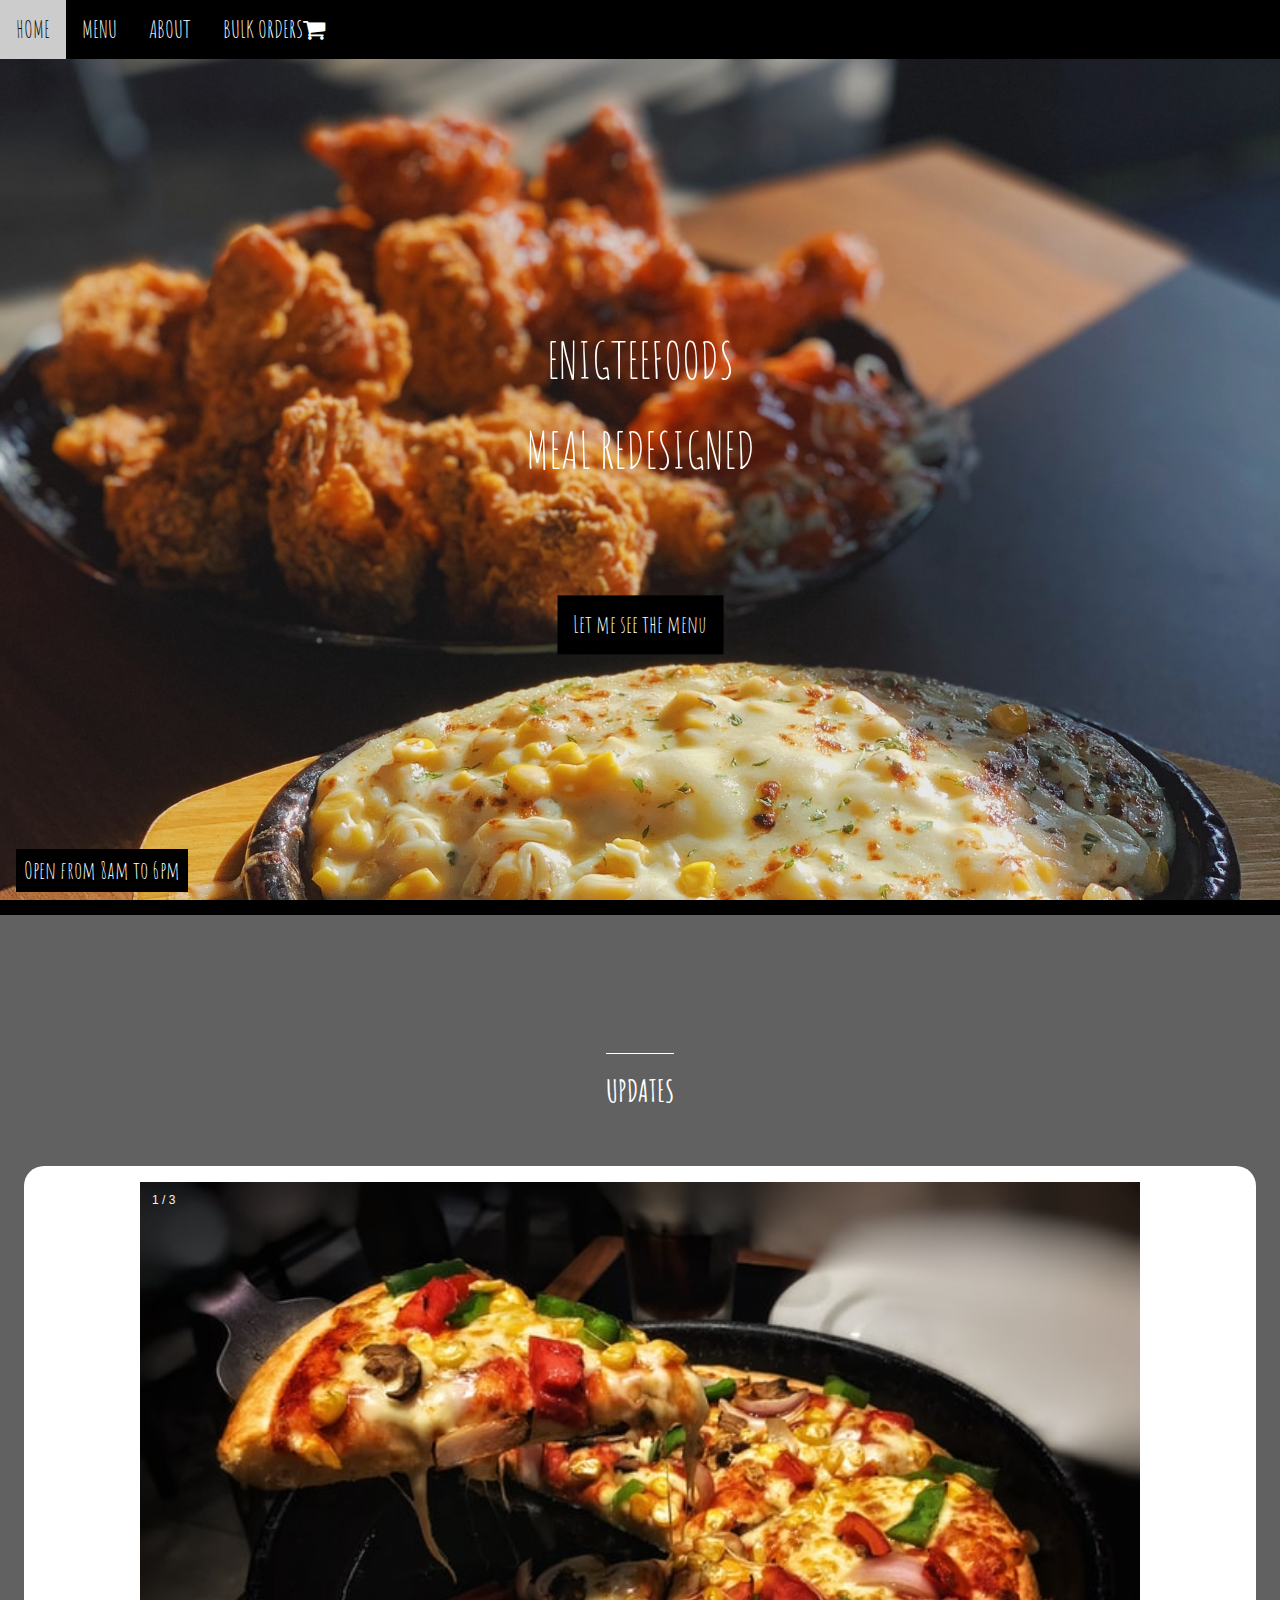
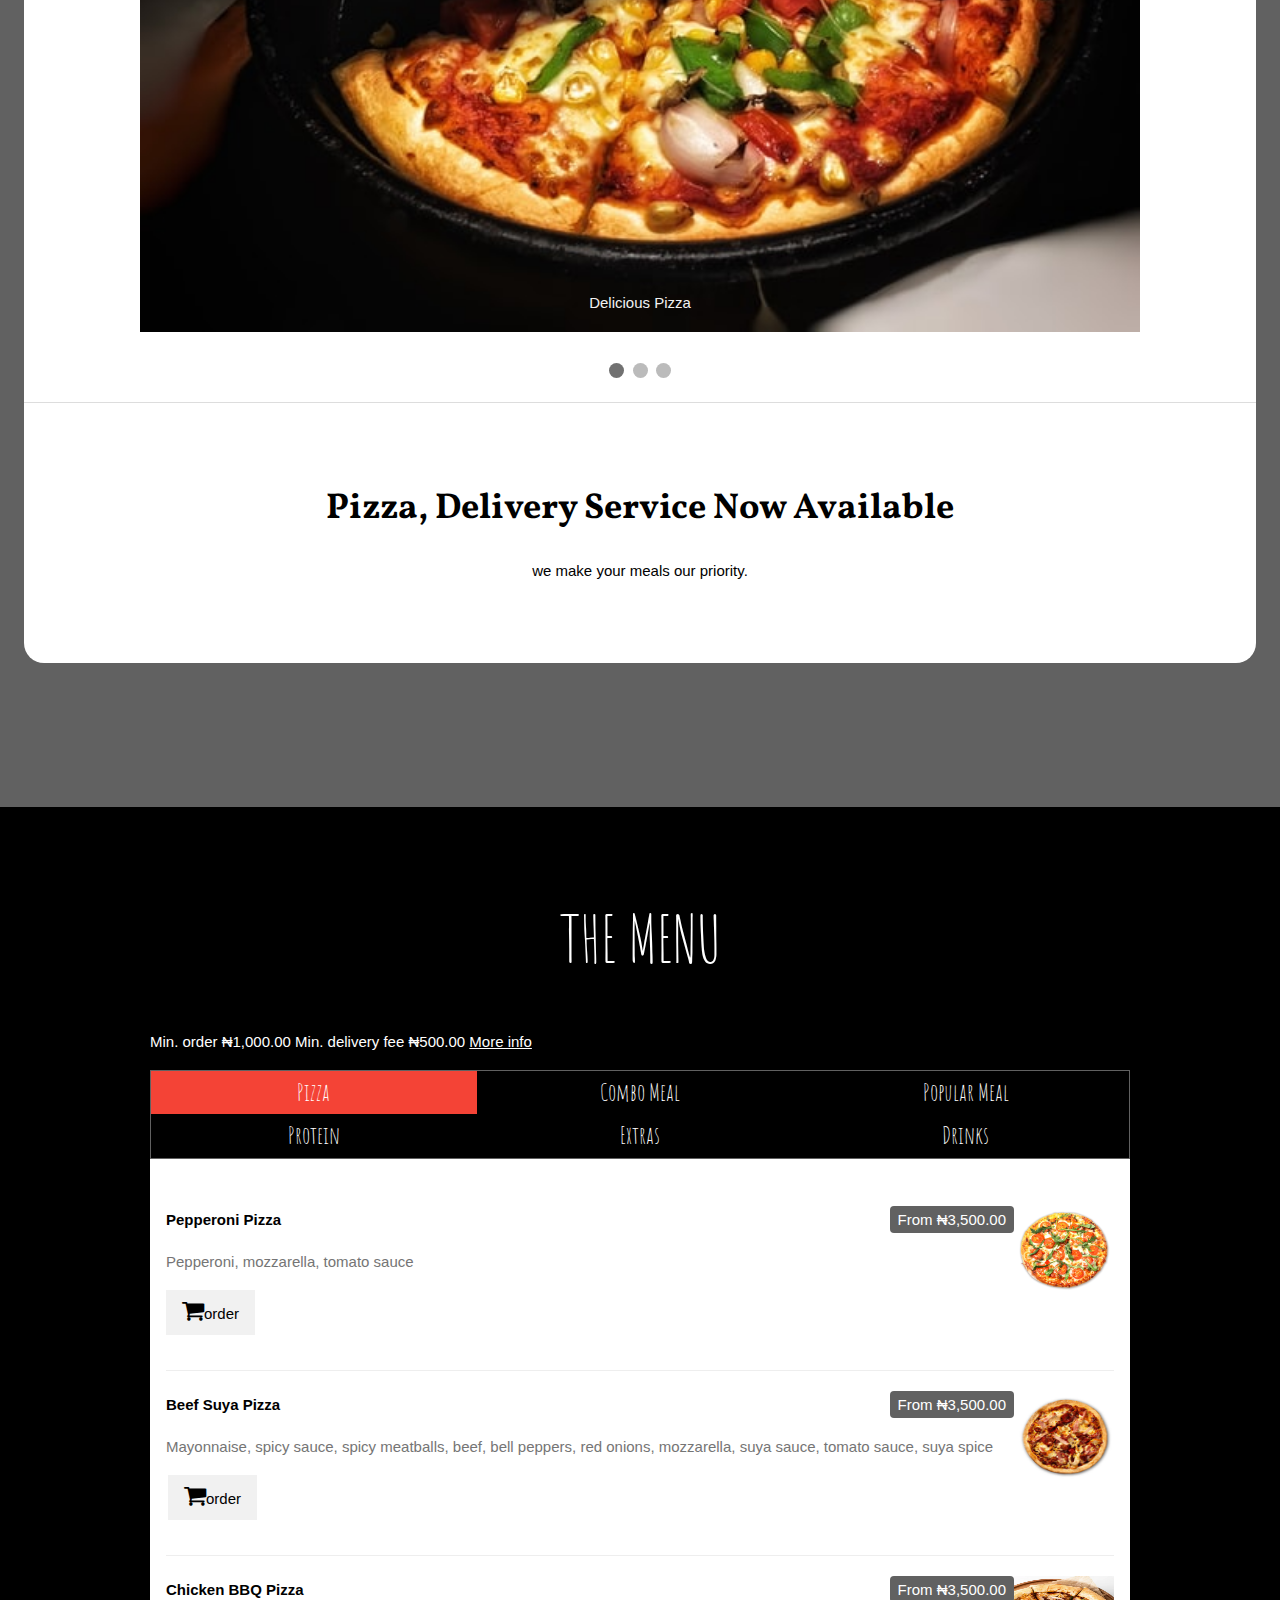
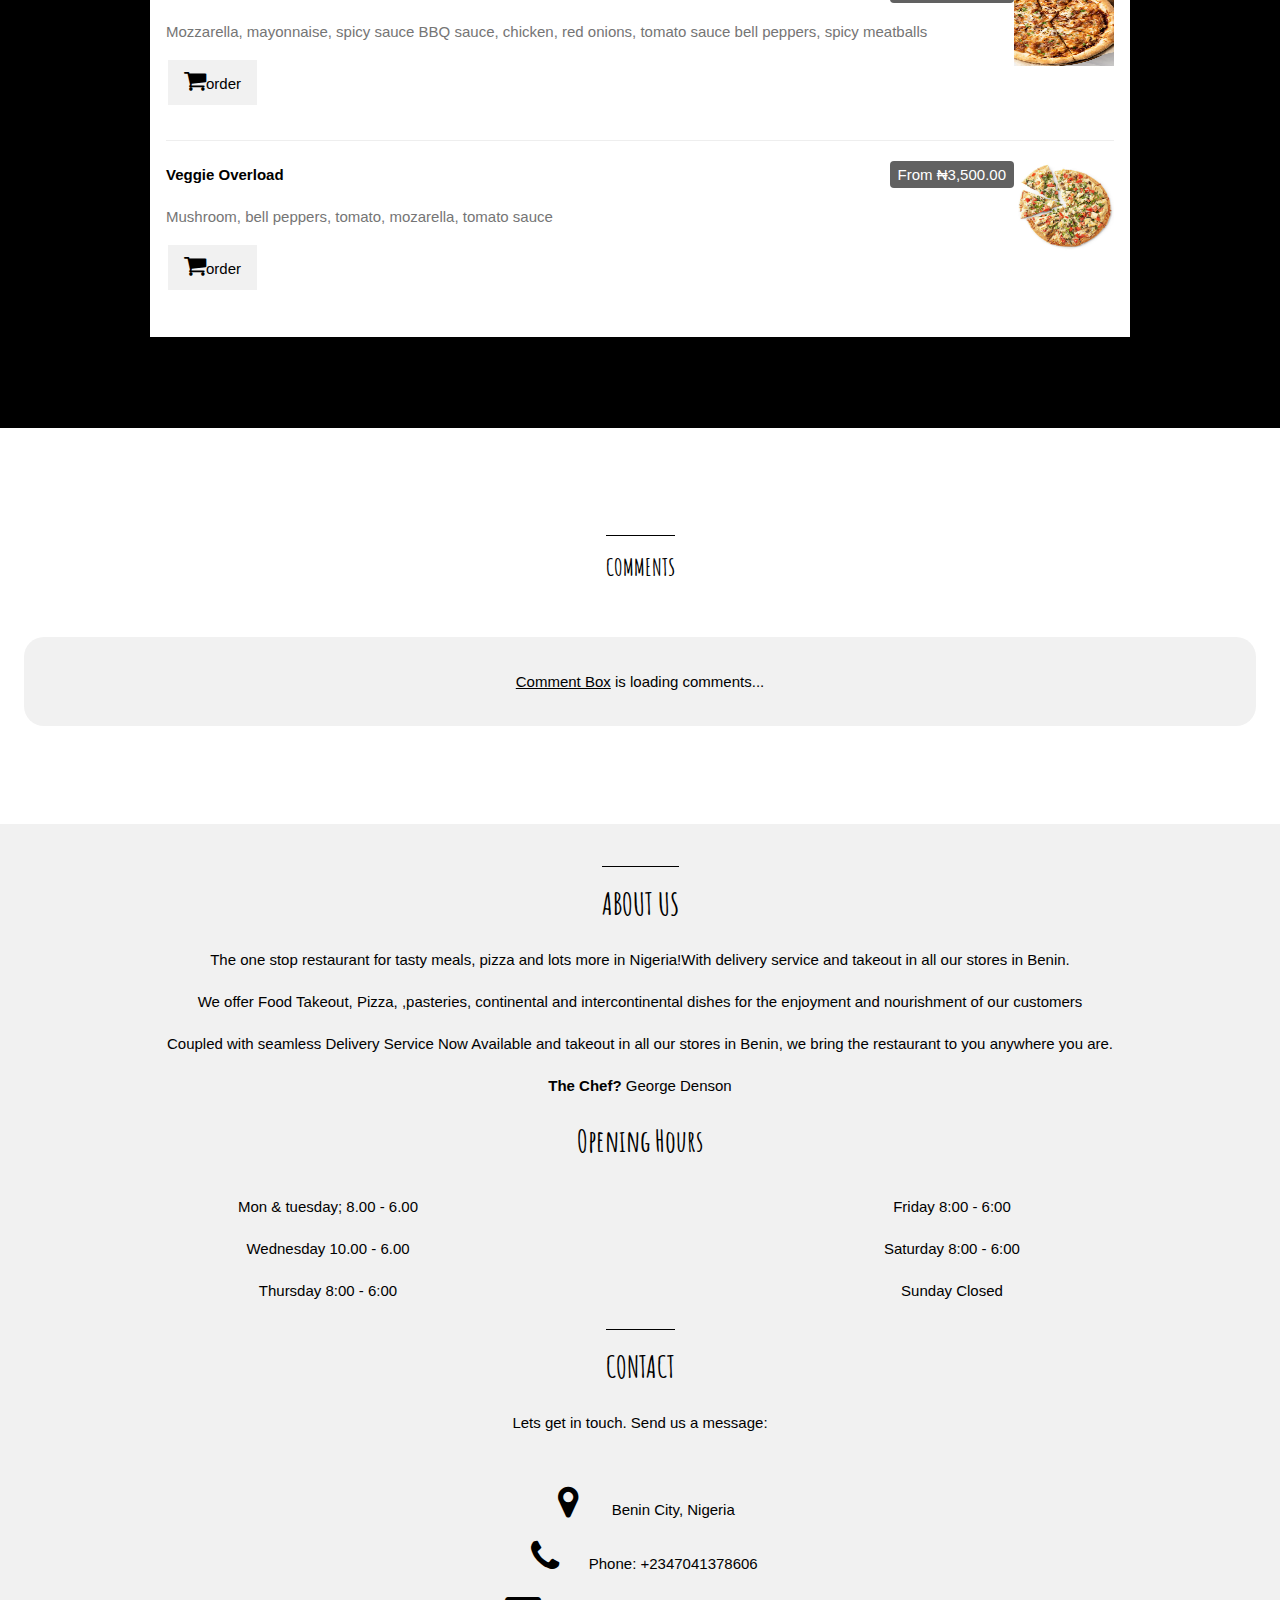
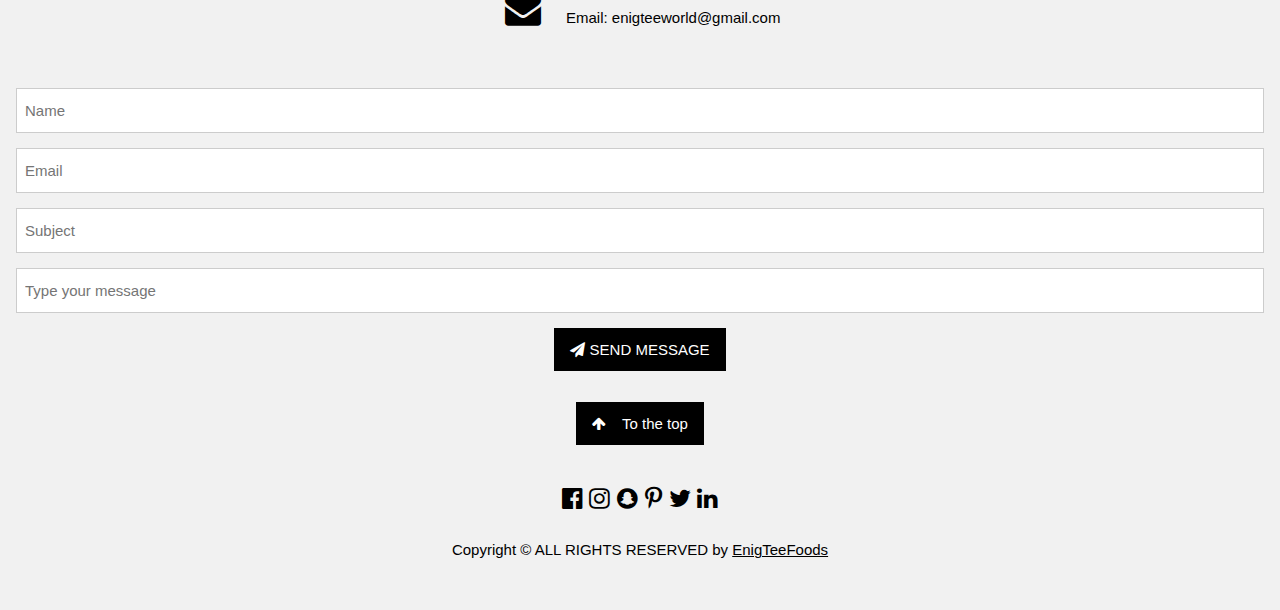
<file: index.html>
<!DOCTYPE html>
<html lang="en">
<title>Enigteefoods Nigeria | Restaurant Pizza & Delivery Service</title>
<meta charset="UTF-8">
<meta name="description" content="Enigteefoods is a restaurant that offers pizza, with a wide array of dishes and delivery service that brings your meals right to your doorsteps">
<meta name="viewport" content="width=device-width, 
initial-scale=1">
<link rel="stylesheet" href="https://www.w3schools.com/w3css/4/w3.css">
<script src="https://www.w3schools.com/lib/w3.js"></script>
<link rel="stylesheet" href="https://fonts.googleapis.com/css?family=Amatic+SC">
<link rel="stylesheet" href="https://cdnjs.cloudflare.com/ajax/libs/font-awesome/4.7.0/css/font-awesome.min.css">
<link rel="preconnect" href="https://fonts.googleapis.com">
<link href="https://fonts.googleapis.com/css2?family=Vollkorn:ital@1&display=swap" rel="stylesheet">
<link rel="shortcut icon" href="/favicon.ico" type="image/x-icon" />
<link rel="apple-touch-icon" href="/apple-touch-icon.png" />
<link rel="apple-touch-icon" sizes="72x72" href="/apple-touch-icon-72x72.png" />
<link rel="apple-touch-icon" sizes="114x114" href="/apple-touch-icon-114x114.png" />
<link rel="apple-touch-icon" sizes="144x144" href="/apple-touch-icon-144x144.png" />

<meta name="msapplication-TileColor" content="#da532c">
<meta name="theme-color" content="#ffffff">
<script id="hcb"> /*<!--*/ if(!window.hcb_user){hcb_user={};} (function(){var s=document.createElement("script"), l=hcb_user.PAGE || (""+window.location).replace(/'/g,"%27"), h="https://www.htmlcommentbox.com";s.setAttribute("type","text/javascript");s.setAttribute("src", h+"/jread?page="+encodeURIComponent(l).replace("+","%2B")+"&mod=%241%24wq1rdBcg%24Y2DX6VAWytmHlxY6pfLvI."+"&opts=16862&num=10&ts=1625160960250");if (typeof s!="undefined") document.getElementsByTagName("head")[0].appendChild(s);})(); /*-->*/ </script>
<!-- Global site tag (gtag.js) - Google Analytics -->
<script async src="https://www.googletagmanager.com/gtag/js?id=G-LBJP5E52KP"></script>

<!-- JSON-LD markup generated by Google Structured Data Markup Helper. -->

 <script type="application/ld+json">
    {
      "@context": "https://schema.org",
      "@type": "Restaurant",
      "image": [
        "https://www.enigteefoods.com.ng/beefsuya.jpeg",
        "https://www.enigteefoods.com.ng/veggiepiz.jpeg",
        "https://www.enigteefoods.com.ng/peppiz.png"
       ],
      "name": "Enigteefoods",
      "address": {
        "@type": "PostalAddress",
        "streetAddress": "13 Obakhavaye St",
        "addressLocality": "Benin City",
        "addressRegion": "Edo State",
        "postalCode": "300271", 
        "addressCountry": "Nigeria"
      },
      
      "url": "https://www.enigteefoods.com.ng",
      "telephone": "07041378606",
      "servesCuisine": "American",
      "priceRange": "$$$",
      "openingHoursSpecification": [
        {
          "@type": "OpeningHoursSpecification",
          "dayOfWeek": [
            "Monday",
            "Tuesday"
          ],
          "opens": "08:00",
          "closes": "06:00"
        },
        {
          "@type": "OpeningHoursSpecification",
          "dayOfWeek": [
            "Wednesday",
            "Thursday",
            "Friday"
          ],
          "opens": "08:00",
          "closes": "06:00"
        },
        {
          "@type": "OpeningHoursSpecification",
          "dayOfWeek": "Saturday",
          "opens": "16:00",
          "closes": "23:00"
        },
        {
          "@type": "OpeningHoursSpecification",
          "dayOfWeek": "Sunday",
          "opens": "08:00",
          "closes": "06:00"
        }
      ],
      "menu": "https://www.enigteefoods.com.ng/#menu",
      "acceptsReservations": "True"
    }
    </script>
<script type="application/ld+json">
    {
      "@context": "https://schema.org",
      "@type": "Organization",
      "url": "https://www.enigteefoods.com.ng",
      "logo": "https://www.enigteefoods.com.ng/loggo.png"
    }
    </script>
 
<style>
body, html {
  height: 100%;
  line-height: 1.8;
}
body,h2,h3,h4,h5,h6 {font-family: "Lato", sans-serif}
.menu {display: none}
.bgimg {
    background-position: center;
  background-repeat: no-repeat;
  background-size: cover;
  background-image: url("slide3.jpg");
  min-height: 100%;
  
}
.nav {
font-family: "Amatic Sc", sans-serif;
}

#myBtn {
  display: none; /* Hidden by default */
  position: fixed; /* Fixed/sticky position */
  bottom: 1px; /* Place the button at the bottom of the page */
  left: 1px; /* Place the button 30px from the right */
  z-index: 99; /* Make sure it does not overlap */
  border: none; /* Remove borders */
  outline: none; /* Remove outline */
  background-color: red; /* Set a background color */
  color: white; /* Text color */
  cursor: pointer; /* Add a mouse pointer on hover */
  padding: 15px; /* Some padding */
  border-radius: 10px; /* Rounded corners */
  font-size: 18px; /* Increase font size */
}

#myBtn:hover {
  background-color: #555; /* Add a dark-grey background on hover */
}




.mySlides {display: none;}
img {vertical-align: middle;}

/* Slideshow container */
.slideshow-container {
  max-width: 1000px;
  position: relative;
  margin: auto;
}

/* Caption text */
.text {
  color: #f2f2f2;
  font-size: 15px;
  padding: 8px 12px;
  position: absolute;
  bottom: 8px;
  width: 100%;
  text-align: center;
}

/* Number text (1/3 etc) */
.numbertext {
  color: #f2f2f2;
  font-size: 12px;
  padding: 8px 12px;
  position: absolute;
  top: 0;
}

/* The dots/bullets/indicators */
.dot {
  height: 15px;
  width: 15px;
  margin: 0 2px;
  background-color: #bbb;
  border-radius: 50%;
  display: inline-block;
  transition: background-color 0.6s ease;
}

.active {
  background-color: #717171;
}

/* Fading animation */
.fade {
  -webkit-animation-name: fade;
  -webkit-animation-duration: 1.5s;
  animation-name: fade;
  animation-duration: 1.5s;
}

@-webkit-keyframes fade {
  from {opacity: .4} 
  to {opacity: 1}
}

@keyframes fade {
  from {opacity: .4} 
  to {opacity: 1}
}

/* On smaller screens, decrease text size */
@media only screen and (max-width: 300px) {
  .text {font-size: 11px}
}


</style>
<body>
<button onclick="topFunction()" id="myBtn" title="Go to top"><i class="fa fa-arrow-up" style="color:white"></i></button>
		

  
<!-- Navbar (sit on top) -->
<div class="nav">
<div class="w3-top">
  <div class="w3-bar w3-xlarge w3-black w3-opacity w3-hover-opacity-off" id="myNavbar">
  <a href="#home" class="w3-bar-item w3-button">HOME</a>
<a href="#menu" class="w3-bar-item w3-button">MENU</a>
<a href="#about" class="w3-bar-item w3-button">ABOUT</a>
<a href="https://paystack.com/pay/enigteefoods" class="w3-bar-item w3-button">BULK ORDERS<i class="fa fa-shopping-cart"></i></a>

  </div>
</div>
</div>
  
<!-- Header with image -->


<header class="bgimg w3-display-container" id="home"  style="font-family:Amatic SC, sans-serif"  >
  <div class="w3-display-bottomleft w3-padding">
    <span class="w3-tag w3-xlarge">Open from 8am to 6pm</span>
  </div>
  <div class="w3-display-middle w3-center">
    <span class="w3-text-white" style="font-size:50px">ENIGTEEFOODS<br>MEAL REDESIGNED</span> 
    <p><a href="#menu" class="w3-button w3-xlarge w3-black"   style="position:relative; top:85px;" >Let me see the menu</a></p>
    </div>
    </header>
    
  
 <div class="w3-container w3-black"><p><span></span></div>


   <div class="w3-container w3-center w3-dark-grey" style="padding:128px 16px"  id="pricing"> 
    	<h2 style="font-family:Amatic SC, sans-serif"> <span style="display:inline-block; border-top:1px solid white; padding-top:10px; color:white"><b>UPDATES</b></span> </h2>
    <div class="w3-row-padding" style="margin-top:32px"> <div class="w3-first w3-section"> 
    	<ul class="w3-ul w3-white w3-hover-shadow" style="border-radius:20px;"> 
    	  <li class=" w3-padding-16">

<div class="slideshow-container">

<div class="mySlides fade">
  <div class="numbertext">1 / 3</div>
  <img src="pslide1.jpg" style="width:100%" alt="pizza">
  <div class="text">Delicious Pizza</div>
</div>

<div class="mySlides fade">
  <div class="numbertext">2 / 3</div>
  <img src="pslide2.jpg" style="width:100%" alt="pizza">
  <div class="text">Oven Fresh Pizza</div>
</div>

<div class="mySlides fade">
  <div class="numbertext">3 / 3</div>
  <img src="wedeli.jpg" style="width:100%" alt="delivery service">
  <div class="text">We Deliver</div>
</div>

</div>
<br>

<div style="text-align:center">
  <span class="dot"></span> 
  <span class="dot"></span> 
  <span class="dot"></span> 
</div>


	  </li> 
    				 
    <li class="w3-padding-64"> 	<h1 style="font-family:Vollkorn, Serif;" ><b>Pizza, Delivery Service Now Available</b></h1><p> we make your meals our priority.</p> </li> </ul> 
    				</div>
    				
    				
    				
    				

    </div>
    </div>
<!-- Menu Container -->
<div class="container w3-black w3-padding-64" id="menu">
  <div class="w3-content">  
    <h2 class="w3-center w3-jumbo" style="margin-bottom:32px;font-family:Amatic SC, sans-serif">THE MENU</h2><p>Min. order ₦1,000.00 Min. delivery fee ₦500.00 <a href="https://enigterry.github.io/moreinfo.html">More info</a></p>
    <div class="w3-row w3-center w3-border w3-border-dark-grey">
      <a href="javascript:void(0)" onclick="openMenu(event, 'Pizza');" id="myLink">
        <div class="w3-col s4 tablink w3-padding-medium w3-xlarge w3-hover-red" style="font-family:Amatic SC, sans-serif"  >Pizza</div>
      </a>
      <a href="javascript:void(0)" onclick="openMenu(event, 'Combo Meal');">
        <div class="w3-col s4 tablink w3-padding-medium w3-xlarge w3-hover-red"   style="font-family:Amatic SC, sans-serif"   >Combo Meal</div>
      </a>
      <a href="javascript:void(0)" onclick="openMenu(event, 'Popular Meal');">
        <div class="w3-col s4 tablink w3-padding-medium w3-xlarge w3-hover-red"  style="font-family:Amatic SC, sans-serif" >Popular Meal</div>
      </a>
    
     <a href="javascript:void(0)" onclick="openMenu(event, 'Protein');">
        <div class="w3-col s4 tablink w3-padding-medium w3-xlarge w3-hover-red"  style="font-family:Amatic SC, sans-serif" >Protein</div>
      </a>
      
      <a href="javascript:void(0)" onclick="openMenu(event, 'Extras');">
        <div class="w3-col s4 tablink w3-padding-medium w3-xlarge w3-hover-red"  style="font-family:Amatic SC, sans-serif" >Extras</div>
      </a>
      <a href="javascript:void(0)" onclick="openMenu(event, 'Drinks');">
        <div class="w3-col s4 tablink w3-padding-medium w3-xlarge w3-hover-red"  style="font-family:Amatic SC, sans-serif" >Drinks</div>
      </a>
      
    </div>

    <div id="Pizza" class="w3-container menu w3-padding-32 w3-white" >
   <div class="pepperoni">
  <img src="peppiz.png"  width="100" height="90"    class="w3-right" alt="pepperoni">
  <p><b>Pepperoni Pizza</b> <span class="w3-right w3-tag w3-dark-grey w3-round">From &#8358;3,500.00</span> </p>
<p class="w3-text-grey">Pepperoni, mozzarella, tomato sauce
</p>
<p><a href="https://paystack.com/buy/pepperoni-icmpsp" class="w3-button w3-medium w3-light-grey" style="position:inherit; left:2px;"> <i class="fa fa-shopping-cart" style="font-size:24px"></i>order</a></p>

    <hr style="margin-top:35px;">
</div>
  
  <div class="beef suya">
    <img src="beefsuya.jpeg"  width="100" height="90" class="w3-right" alt="beef pizza">
<p><b>Beef Suya Pizza</b> <span class="w3-right w3-tag w3-dark-grey w3-round">From &#8358;3,500.00</span></p>
    <p class="w3-text-grey">Mayonnaise, spicy sauce, spicy meatballs, beef,  bell peppers, red onions, mozzarella, suya sauce, tomato sauce, suya spice</p>
    <p><a href="https://paystack.com/buy/beef-suya-qdlvsa" class="w3-button w3-medium w3-light-grey" style="position:relative; left:2px;"> <i class="fa fa-shopping-cart" style="font-size:24px"></i>order</a></p>

<hr style="margin-top:35px;">
</div>
  <div class="chicken bbq">
    <img src="BBQ-Chic.jpg.webp"  width="100" height="90" class="w3-right" alt="BBQ pizza">
<p><b>Chicken BBQ Pizza</b> <span class="w3-tag w3-red w3-round"></span>
<span class="w3-right w3-tag w3-dark-grey w3-round">From &#8358;3,500.00</span></p>
    <p class="w3-text-grey">Mozzarella, mayonnaise, spicy sauce BBQ sauce, chicken, red onions, tomato sauce bell peppers, spicy meatballs</p>
    <p><a href="https://paystack.com/buy/chicken-bbq-bczmap" class="w3-button w3-medium w3-light-grey" style="position:relative; left:2px;"> <i class="fa fa-shopping-cart" style="font-size:24px"></i>order</a></p>

    <hr style="margin-top:35px;">
  </div>
<div class="veggie overload">
    <img src="veggiepiz.jpeg"  width="100" height="90"  class="w3-right" alt="Delivery">
<p><b>Veggie Overload</b> <span class="w3-tag w3-red w3-round"></span>
<span class="w3-right w3-tag w3-dark-grey w3-round">From &#8358;3,500.00</span></p>
    <p class="w3-text-grey">Mushroom, bell peppers, tomato, mozarella, tomato sauce</p>
    <p><a href="https://paystack.com/buy/veggie-overload-eweynx" class="w3-button w3-medium w3-light-grey" style="position:relative; left:2px;"> <i class="fa fa-shopping-cart" style="font-size:24px"></i>order</a></p>

    </div>
    </div>

    <div id="Combo Meal" class="w3-container menu w3-padding-32 w3-white">
      <div class="family deal">
    <img src="famdeal.jpeg"  width="100" height="90" class="w3-right" alt="Chef">
       <p><b>Family Deal</b> <span class="w3-tag w3-grey w3-round">Popular</span>
<span class="w3-right w3-tag w3-dark-grey w3-round">&#8358;6,400</span></p>
    <p class="w3-text-grey">Any large pizza + 10 wings + 1litre coco-cola drink</p>
    <p><a href="https://paystack.com/buy/family-deal-bluabi" class="w3-button w3-medium w3-light-grey" style="position:relative; left:2px;"> <i class="fa fa-shopping-cart" style="font-size:24px"></i>order</a></p>

<hr style="margin-top:35px;">
</div>
  <div class="veggie combo">
    <img src="vegcomb.jpeg"  width="100" height="90" class="w3-right" alt="Chef">
<p><b>Veggie Combo</b> <span class="w3-right w3-tag w3-dark-grey w3-round">&#8358;4,500</span></p>
    <p class="w3-text-grey">Any large veggie overload pizza + veggie chips + 1litre coca cola drink</p>
    <p><a href="https://paystack.com/buy/veggie-combo-szlggz" class="w3-button w3-medium w3-light-grey" style="position:relative; left:2px;"> <i class="fa fa-shopping-cart" style="font-size:24px"></i>order</a></p>

<hr style="margin-top:35px;">
</div>
<div class="fried rice combo">
    <img src="yappcom.jpeg"  width="100" height="90" class="w3-right" alt="Chef">
<p><b>Fried Rice Combo</b> <span class="w3-right w3-tag w3-dark-grey w3-round">&#8358;3,500</span></p>
    <p class="w3-text-grey">fried rice with 2 piece of chicken and salad</p>
    <p><a href="https://paystack.com/buy/fried-rice-combo-wxocie" class="w3-button w3-medium w3-light-grey" style="position:relative; left:2px;"> <i class="fa fa-shopping-cart" style="font-size:24px"></i>order</a></p>


</div>
      
      
      
    </div>


    <div id="Popular Meal" class="w3-container menu w3-padding-32 w3-white">
      <div class="fried rice">
    <img src="zrice.jpg"  width="100" height="90" class="w3-right" alt="Chef">
<p><b>Fried Rice</b> <span class="w3-right w3-tag w3-dark-grey w3-round">&#8358;2500</span></p>
    <p class="w3-text-grey">fried rice with a piece of chicken or turkey and salad</p>
    <p><a href="https://paystack.com/buy/fried-rice-vpitdq" class="w3-button w3-medium w3-light-grey" style="position:relative; left:2px;"> <i class="fa fa-shopping-cart" style="font-size:24px"></i>order</a></p>

<hr style="margin-top:35px;">
</div>
<div class="jollof rice">
    <img src="zjoff.jpeg"  width="100" height="90" class="w3-right" alt="Chef">
<p><b>Jollof Rice</b> <span class="w3-right w3-tag w3-dark-grey w3-round">&#8358;2500</span></p>
    <p class="w3-text-grey">Jollof rice with a piece of chicken or turkey and salad</p>
    <p><a href="https://paystack.com/buy/jollof-rice-beztaw" class="w3-button w3-medium w3-light-grey" style="position:relative; left:2px;"> <i class="fa fa-shopping-cart" style="font-size:24px"></i>order</a></p>


</div>  
      
      
    </div>


    <div id="Protein" class="w3-container menu w3-padding-32 w3-white">
     
     <div class="bbq chicken wings">
    <img src="chiwing.jpeg"  width="100" height="90" class="w3-right" alt="chicken"> 
       <p><b>BBQ chicken wings</b> <span class="w3-tag w3-red w3-round">Hot!</span>
<span class="w3-right w3-tag w3-dark-grey w3-round">From &#8358;1,600</span></p>
    <p class="w3-text-grey">Baked chicken wings marinated in BBQ sauce</p>
    <p><a href="https://paystack.com/buy/bbq-chicken-wing-ydrwrp" class="w3-button w3-medium w3-light-grey" style="position:relative; left:2px;"> <i class="fa fa-shopping-cart" style="font-size:24px"></i>order</a></p>

<hr style="margin-top:35px;">
</div>
<div class="buffalo chicken wings">
    <img src="buffchic.jpeg"  width="100" height="90" class="w3-right" alt="chicken">
       <p><b>Buffalo chicken wings</b> <span class="w3-tag w3-red w3-round"></span>
<span class="w3-right w3-tag w3-dark-grey w3-round">From &#8358;1,600</span></p>
    <p class="w3-text-grey">Baked chicken wings marinated in buffalo sauce</p>
    <p><a href="https://paystack.com/buy/buffalo-chicken-wings-fojwak" class="w3-button w3-medium w3-light-grey" style="position:relative; left:2px;"> <i class="fa fa-shopping-cart" style="font-size:24px"></i>order</a></p>

<hr style="margin-top:35px;">
</div>
     
     
    </div>

<div id="Extras" class="w3-container menu w3-padding-32 w3-white">
      <div class="shawama">
    <img src="shaws.jpeg"  width="100" height="90" class="w3-right" alt="shawama">
       <p><b>Shawama</b> <span class="w3-tag w3-red w3-round"></span>
<span class="w3-right w3-tag w3-dark-grey w3-round">From &#8358;1,600</span></p>
    <p class="w3-text-grey">Single sausage, beef, chicken</p>
    <p><a href="https://paystack.com/buy/shawamaa-szoxbt" class="w3-button w3-medium w3-light-grey" style="position:relative; left:2px;"> <i class="fa fa-shopping-cart" style="font-size:24px"></i>order</a></p>

<hr style="margin-top:35px;">
</div>

<div class="catfish barbeque">                         <img src="catbab.jpeg"  width="100" height="90" class="w3-right" alt="barbeque">                                <p><b>Catfish Barbeque</b> <span class="w3-tag w3-red w3-round"></span>
<span class="w3-right w3-tag w3-dark-grey w3-round">From &#8358;2,000</span></p>
  <p class="w3-text-grey">Grilled catfish marinated in suya sauce, with chips and toppings</p>
  <p><a href="https://paystack.com/buy/catfish-barbeque-areirn" class="w3-button w3-medium w3-light-grey" style="position:relative; left:2px;"> <i class="fa fa-shopping-cart" style="font-size:24px"></i>order</a></p>

<hr style="margin-top:35px;">
</div>
<div class="enigtee hotdog">
    <img src="enigdog.jpg"  width="100" height="90" class="w3-right" alt="enigfood hotdog">
    <p><b>EnigTee Hotdog</b> <span class="w3-tag w3-red w3-round"></span>
<span class="w3-right w3-tag w3-dark-grey w3-round">From &#8358;700</span></p>
    <p class="w3-text-grey">meat ball, sausage, ketchup, mayonnaise</p>
    <p><a href="https://paystack.com/buy/enigtee-hotdog-qnohgf" class="w3-button w3-medium w3-light-grey" style="position:relative; left:2px;"> <i class="fa fa-shopping-cart" style="font-size:24px"></i>order</a></p>

<hr style="margin-top:35px;">
</div>
      
      
    </div>
    
    
    
    <div id="Drinks" class="w3-container menu w3-padding-32 w3-white">
      <div class="coca-cola">
    <img src="Coca-Cola-1ltr.jpg"  width="100" height="90" class="w3-right" alt="Delivery Service">
    <p><b>Coca-cola</b> <span class="w3-tag w3-red w3-round"></span>
<span class="w3-right w3-tag w3-dark-grey w3-round"> &#8358;300</span></p>
    <p class="w3-text-grey">1litre coca-cola drink</p>
    <p><a href="https://paystack.com/buy/coca-cola-wbmusv" class="w3-button w3-medium w3-light-grey" style="position:relative; left:2px;"> <i class="fa fa-shopping-cart" style="font-size:24px"></i>order</a></p>

<hr style="margin-top:35px;">
</div>
<div class="fanta">
    <img src="Fanta.png"  width="100" height="90" class="w3-right" alt="restaurant">
    <p><b>Fanta</b> <span class="w3-tag w3-red w3-round"></span>
<span class="w3-right w3-tag w3-dark-grey w3-round"> &#8358;300</span></p>
    <p class="w3-text-grey">1litre fanta drink</p>
    <p><a href="https://paystack.com/buy/fanta-mabhau" class="w3-button w3-medium w3-light-grey" style="position:relative; left:2px;"> <i class="fa fa-shopping-cart" style="font-size:24px"></i>order</a></p>


</div>
      
      
    </div><br>



  </div>
</div>



<div class="w3-container w3-white"><p><span></span></div>
    <div class="w3-container w3-center w3-white" style="padding:82px 16px"  id="pricing"> 
    	<h3 style="font-family:Amatic SC, sans-serif"> <span style="display:inline-block; border-top:1px solid black; padding-top:10px; color:black"><b>COMMENTS</b></span> </h3>
    				<div class="w3-row-padding" style="margin-top:32px"> <div class="w3-first w3-section"  style="border-radius:5px;"> 
    	<ul class="w3-ul w3-light-grey w3-hover-shadow " style="border-radius:20px;"> 
    			<li class=" w3-padding-16"   style="border-radius:5px;"><p> 
<div id="HCB_comment_box"><a href="http://www.htmlcommentbox.com">Comment Box</a> is loading comments...</div>
    			
    							

    			</p></li> 
    				 
    				
    		
    				 
    				 </ul> 
    				</div>
    				
    				
    				</div>
    				
    				</div>








<footer class="w3-container w3-padding-32 w3-light-grey w3-center">
  <div id="about">
  <h2 style="font-family:Amatic SC, sans-serif"> <span style="display:inline-block; border-top:1px solid black; padding-top:10px; color:black"><b>ABOUT US</b></span> </h2>
  <p>The one stop restaurant for tasty meals, pizza and lots more in Nigeria!With delivery service and takeout in all our stores in Benin.</p><p>We offer Food Takeout, Pizza, ,pasteries, continental and intercontinental dishes for the enjoyment and nourishment of our customers</p><p> Coupled with seamless Delivery Service Now Available and takeout in all our stores in Benin, we bring the restaurant to you anywhere you are.</p>
  <div class="text-align:left">
    <p><strong>The Chef?</strong> George Denson</p>


<h2 style="font-family:Amatic SC, sans-serif"><b>Opening Hours</b></h2>

<div class="w3-row">
<div class="w3-half">
<p>Mon & tuesday; 8.00 - 6.00 </p>
<p>Wednesday 10.00 - 6.00</p>
<p>Thursday 8:00 - 6:00</p>
</div>
<div class="w3-half">
<p>Friday 8:00 - 6:00</p>
<p>Saturday 8:00 - 6:00</p>
<p>Sunday Closed</p>
</div>
</div>
  </div>
</div>
  <!-- Contact Section -->
<h2 style="font-family:Amatic SC, sans-serif"> <span style="display:inline-block; border-top:1px solid black; padding-top:10px; color:black"><b>CONTACT</b></span> </h2>
  <p class="w3-center w3-medium">Lets get in touch. Send us a message:</p>
  <div style="margin-top:48px">
    <p><i class="fa fa-map-marker fa-fw w3-xxlarge w3-margin-right"></i> Benin City, Nigeria</p>
    <p><i class="fa fa-phone fa-fw w3-xxlarge w3-margin-right"></i> Phone: +2347041378606</p>
    <p><i class="fa fa-envelope fa-fw w3-xxlarge w3-margin-right"> </i> Email: enigteeworld@gmail.com</p>
    <br>
    <form action="https://formspree.io/f/mleanwoz" method="POST">
      <input type="hidden" name="_subject" value="Contact request from personal website" />
      <p><input class="w3-input w3-border" type="text" placeholder="Name" required name="Name"></p>
      <p><input class="w3-input w3-border" type="text" placeholder="Email" required name="_replyto" placeholder="Your email.." required></p>
      <p><input class="w3-input w3-border" type="text" placeholder="Subject" required name="Subject"></p>
      <p><input class="w3-input w3-border" type="text"   placeholder="Type your message" required name="Message"</p>
      <p>
        <button class="w3-button w3-black" type="submit">
          <i class="fa fa-paper-plane"></i> SEND MESSAGE
        </button>
      </p>
    </form>
    
  </div>
</div>
  
  <a href="#" class="w3-button w3-black w3-margin"><i class="fa fa-arrow-up w3-margin-right"></i>To the top</a>
  <div class="w3-xlarge w3-section">
    <a href="https://www.facebook.com/Enigteefoods-106722618313185/"><i class="fa fa-facebook-official w3-hover-opacity"></i></a>
   <a href="https://www.facebook.com/Enigteefoods-106722618313185/"> <i class="fa fa-instagram w3-hover-opacity"></i></a>
<i class="fa fa-snapchat w3-hover-opacity"></i>
    <i class="fa fa-pinterest-p w3-hover-opacity"></i>
    <i class="fa fa-twitter w3-hover-opacity"></i>
    <i class="fa fa-linkedin w3-hover-opacity"></i>
  </div>
<p>Copyright &copy; ALL RIGHTS RESERVED by <a href="https://www.enigteefoods.com.ng" title="EnigTeeFoods" target="_blank" class="w3-hover-text-green">EnigTeeFoods</a></p>
</footer>

<script>
// Tabbed Menu
function openMenu(evt, menuName) {
  var i, x, tablinks;
  x = document.getElementsByClassName("menu");
  for (i = 0; i < x.length; i++) {
     x[i].style.display = "none";
  }
  tablinks = document.getElementsByClassName("tablink");
  for (i = 0; i < x.length; i++) {
     tablinks[i].className = tablinks[i].className.replace(" w3-red", "");
  }
  document.getElementById(menuName).style.display = "block";
  evt.currentTarget.firstElementChild.className += " w3-red";
}
document.getElementById("myLink").click();
</script>

 <script>
//Get the button:
mybutton = document.getElementById("myBtn");

// When the user scrolls down 20px from the top of the document, show the button
window.onscroll = function() {scrollFunction()};

function scrollFunction() {
  if (document.body.scrollTop > 20 || document.documentElement.scrollTop > 20) {
    mybutton.style.display = "block";
  } else {
    mybutton.style.display = "none";
  }
}

// When the user clicks on the button, scroll to the top of the document
function topFunction() {
  document.body.scrollTop = 0; // For Safari
  document.documentElement.scrollTop = 0;
}
</script>
<script defer src="https://widget.tochat.be/bundle.js?key=0cab3693-5436-414d-b574-2e7456b45170"></script>


<script>
var slideIndex = 0;
showSlides();

function showSlides() {
  var i;
  var slides = document.getElementsByClassName("mySlides");
  var dots = document.getElementsByClassName("dot");
  for (i = 0; i < slides.length; i++) {
    slides[i].style.display = "none";  
  }
  slideIndex++;
  if (slideIndex > slides.length) {slideIndex = 1}    
  for (i = 0; i < dots.length; i++) {
    dots[i].className = dots[i].className.replace(" active", "");
  }
  slides[slideIndex-1].style.display = "block";  
  dots[slideIndex-1].className += " active";
  setTimeout(showSlides, 3000); // Change image every 2 seconds
}
</script>



<!-- End Content -->
</body>
</html>
</file>
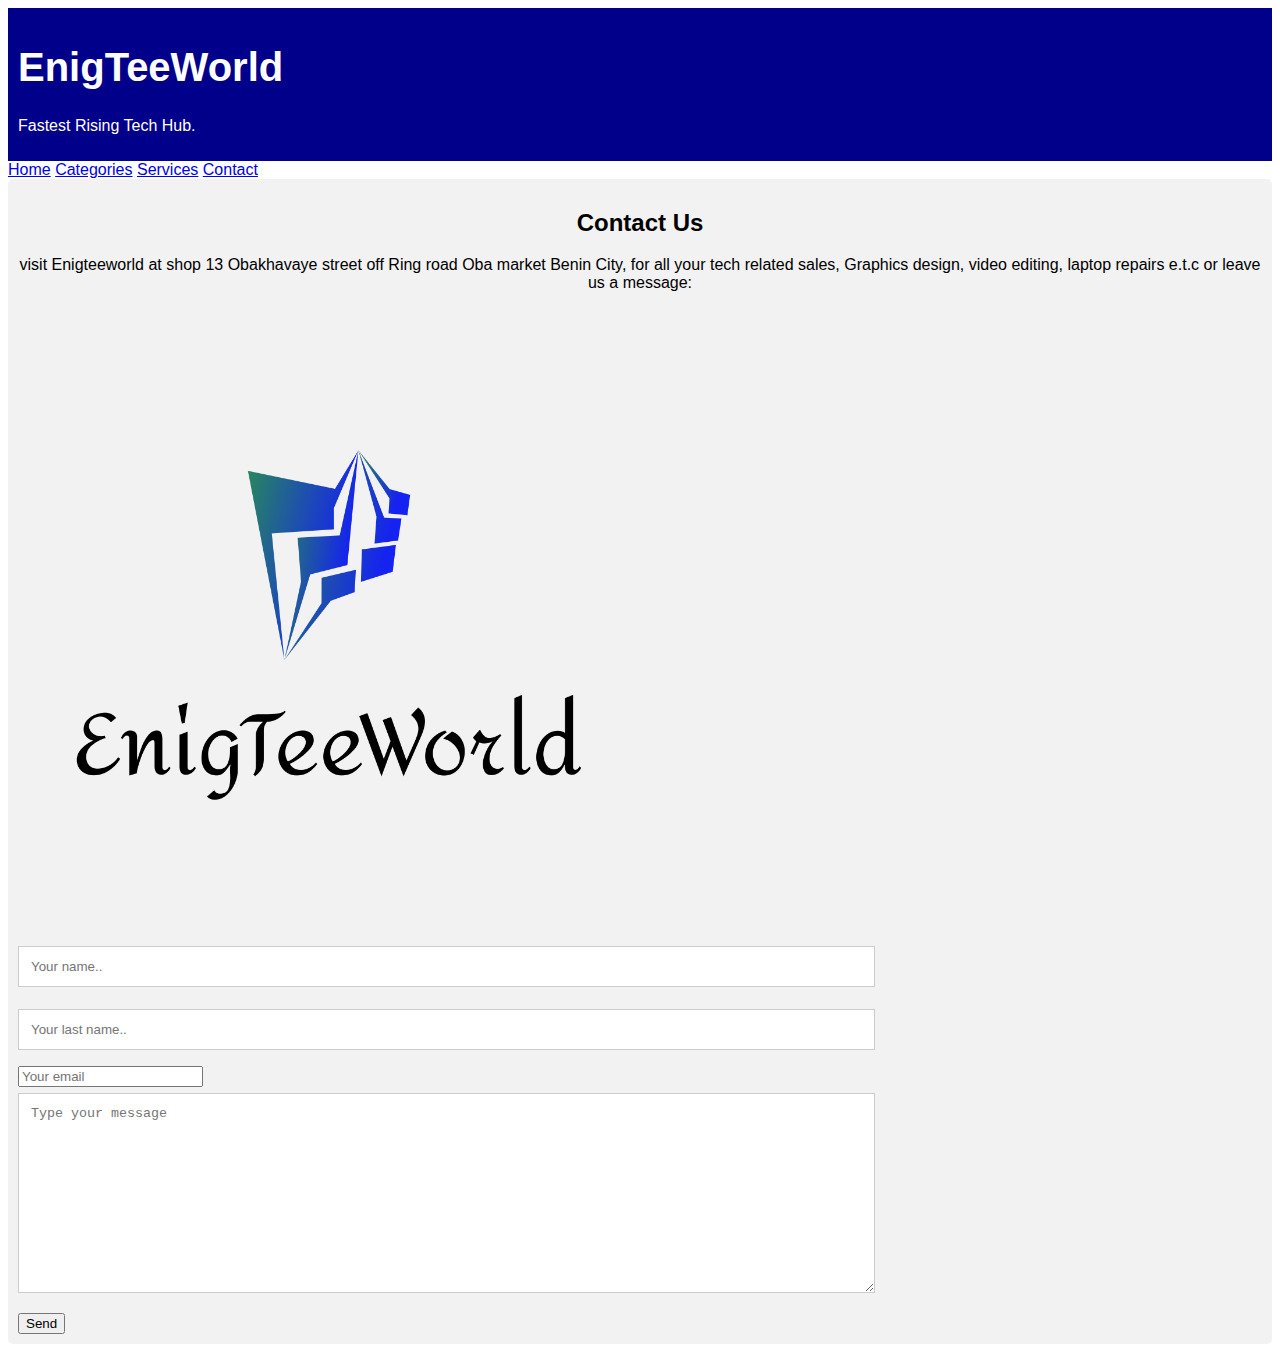
<file: contact.html>
<!doctype html>
<html>
  <head>
  <meta charset="UTF-8">
  <meta name="viewport" content="width=device-width, initial-scale=1">
<link rel="stylesheet" href="https://enigterry.github.io/styles.css">
<link rel="stylesheet" href="https://www.w3school
s.com/w3css/3/w3.css">
  <style>
    body {
  font-family: Arial, Helvetica, sans-serif;
    }

    * {
  box-sizing: border-box;
}

/* Style inputs */
input[type=text], select, textarea {
  width: 100%;
  padding: 12px;
  border: 1px solid #ccc;
  margin-top: 6px;
  margin-bottom: 16px;
  resize: vertical;
}

input[type=submit] {
  background-color: #04AA6D;
  color: white;
  padding: 12px 20px;
  border: none;
  cursor: pointer;
}

input[type=submit]:hover {
  background-color: #45a049;
}

/* Style the container/contact section */
.container {
  border-radius: 5px;
  background-color: #f2f2f2;
  padding: 10px;
}

/* Create two columns that float next to eachother */
.column {
  float: left;
  width: 50%;
  margin-top: 6px;
  padding: 20px;
}

/* Clear floats after the columns */
.row:after {
  content: "";
  display: table;
  clear: both;
}

/* Responsive layout - when the screen is less than 600px wide, make the two columns stack on top of each other instead of next to each other */
@media screen and (max-width: 600px) {
  .column, input[type=submit] {
    width: 100%;
    margin-top: 0;
  }
}
  </style>
  </head>
  <body>
    <div class="header">
  <h1>EnigTeeWorld</h1>
  <p>Fastest Rising Tech Hub.</p>
  </div>
<!-- Navigation -->
<nav class="w3-bar w3-black">
  <a href="https://enigterry.github.io" class="w3-button w3-bar-item">Home</a>
  <a href="#categories" class="w3-button w3-bar-item">Categories</a>
  <a href="#services" class="w3-button w3-bar-ite
m">Services</a>
  <a href="https://enigterry.github.io/contact.ht
ml" class="w3-button w3-bar-item">Contact</a>
</nav>

    <div class="container">
  <div style="text-align:center">
    <h2>Contact Us</h2>
    <p>visit Enigteeworld at shop 13 Obakhavaye street off Ring road Oba market Benin City, for all your tech related sales, Graphics design, video editing, laptop repairs e.t.c or leave us a message:</p> 
  </div>
  <div class="row">
    <div class="column">
      <img src="default.png" alt="EnigTeeWorld logo" style="width:100%">
    </div>
      <!-- modify this form HTML and place wherever you want your form -->
<div id="contact-form">
                <form action="https://formspree.io/f/mleanwoz" method="POST">
                  <input type="hidden" name="_subject" value="Contact request from personal website" />
		  <input type="text" id="fname" name="firstname" placeholder="Your name.." required>
		  <input type="text" id="lname" name="lastname" placeholder="Your last name.." required>
                <input type="email" name="_replyto" placeholder="Your email" required>
                <textarea name="message" placeholder="Type your message" style="height:200px" required></textarea>
                <button type="submit">Send</button>
            </form>
</div>
</div>

  </body>
  </html>
</file>
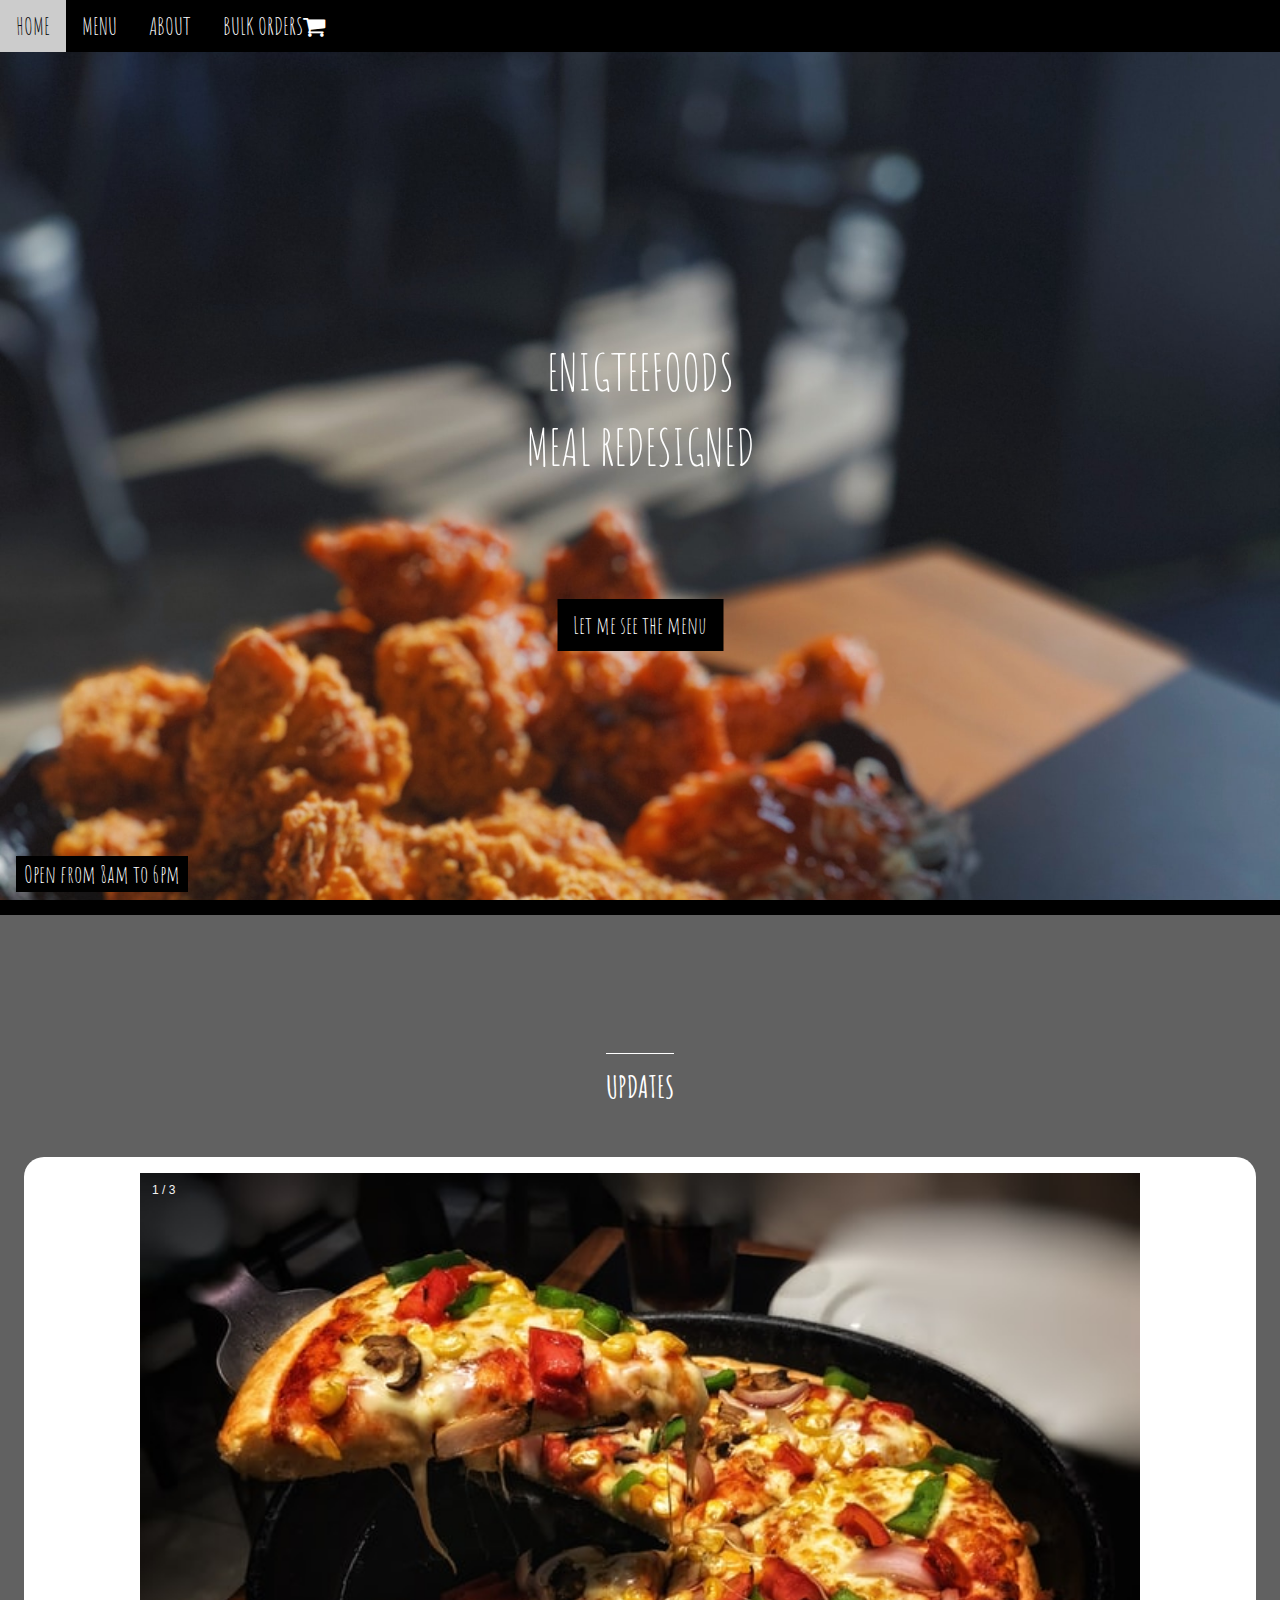
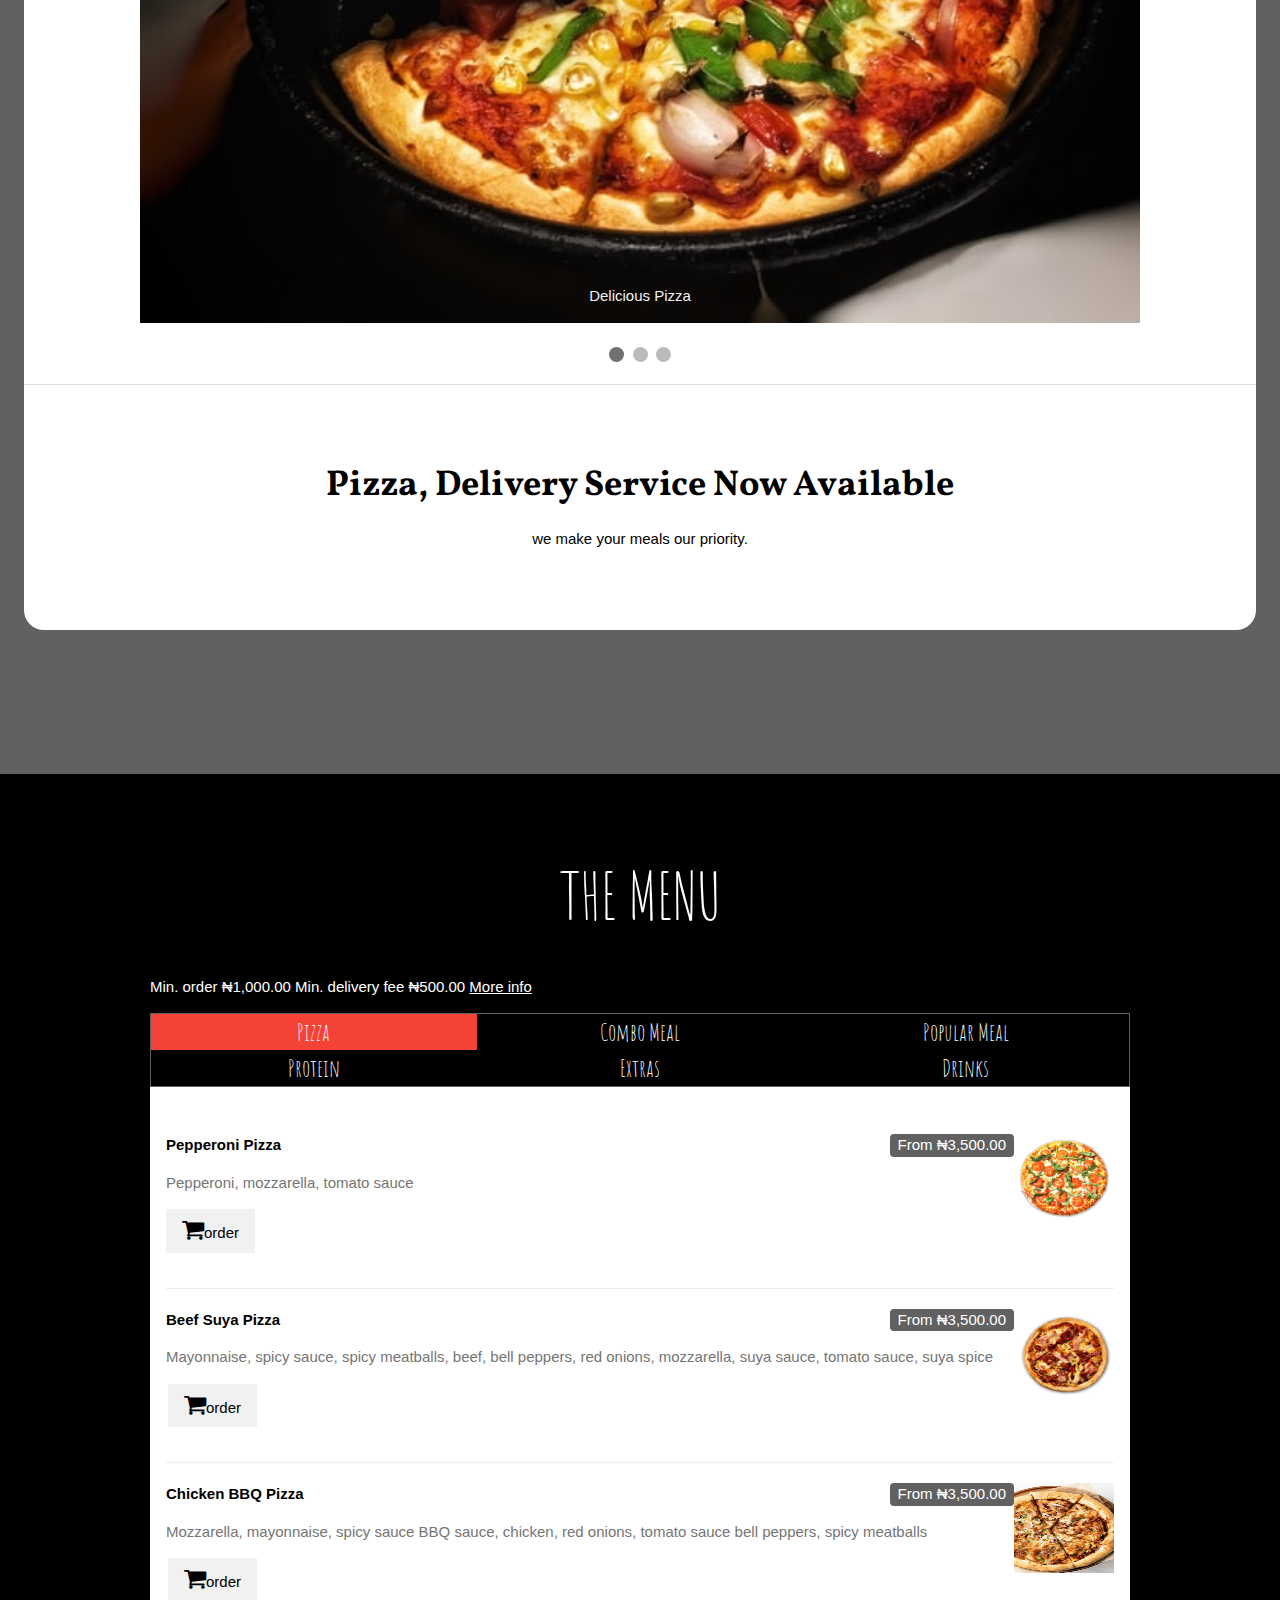
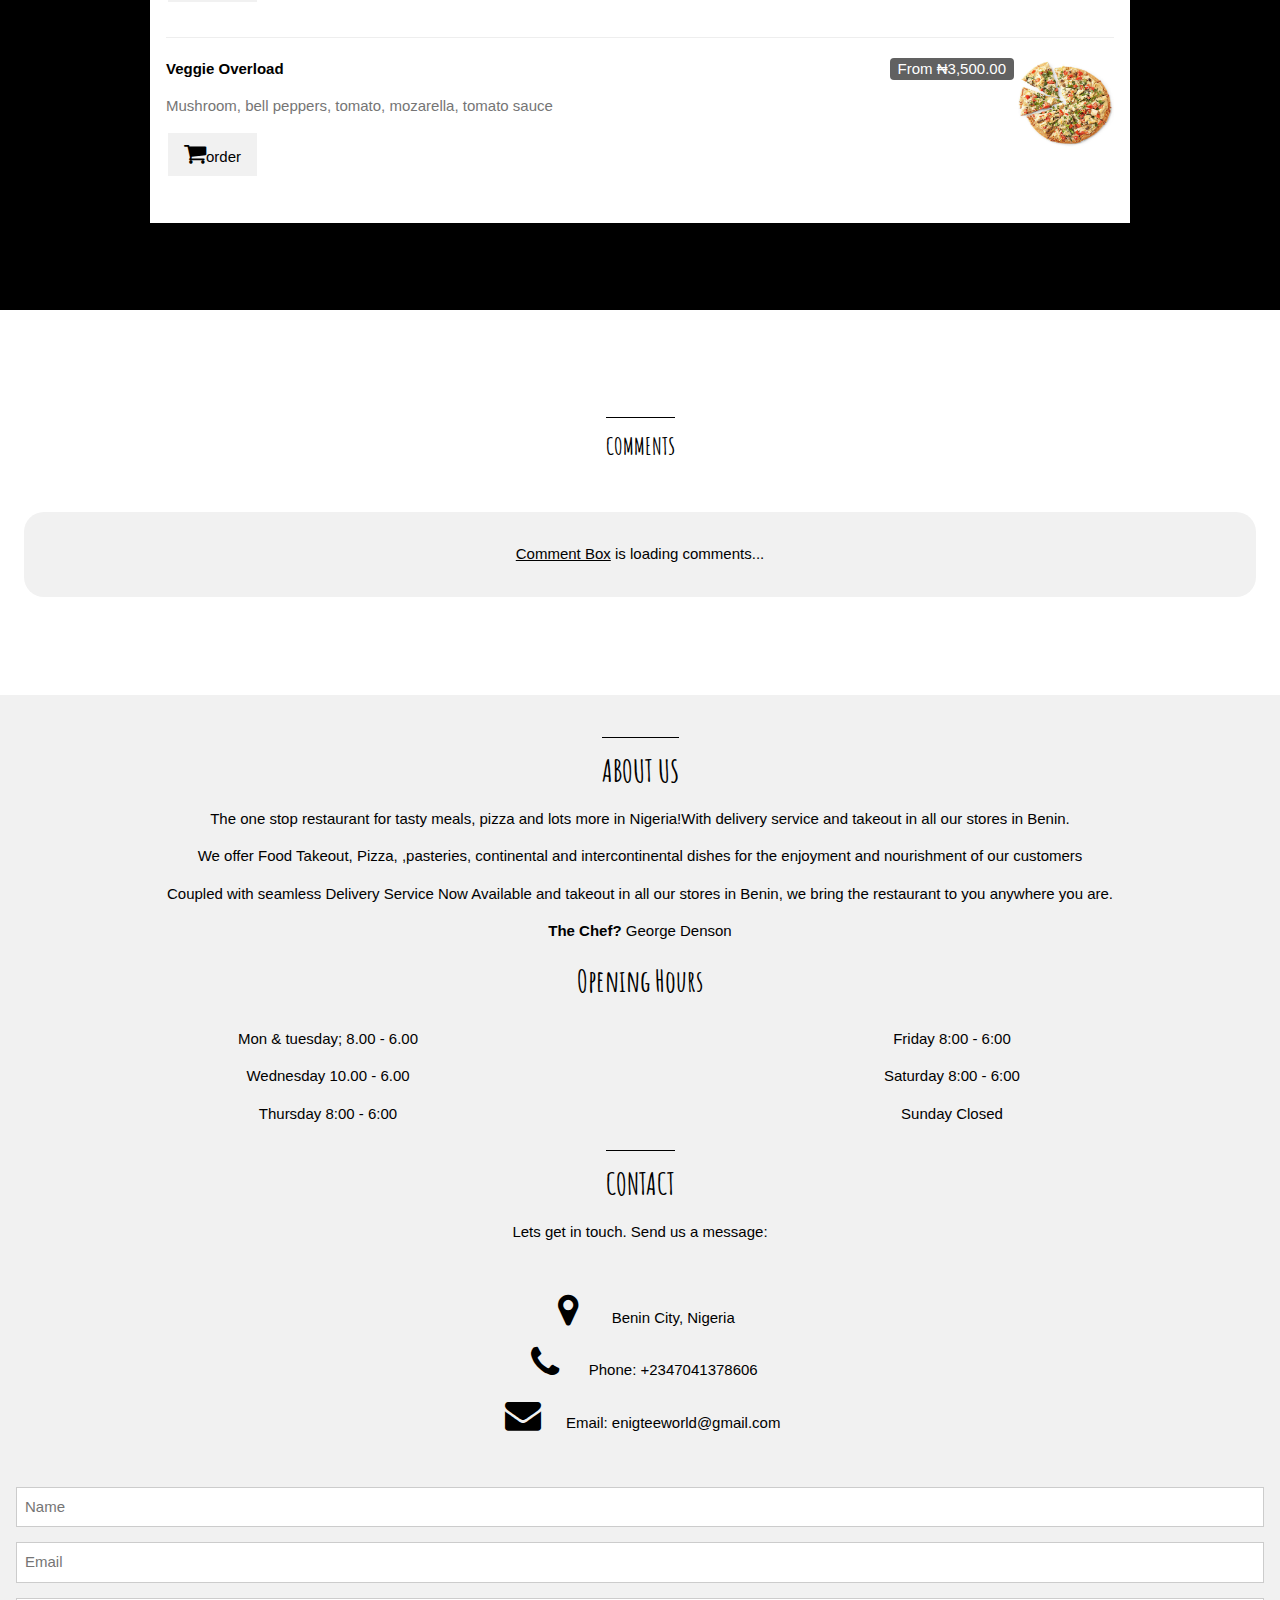
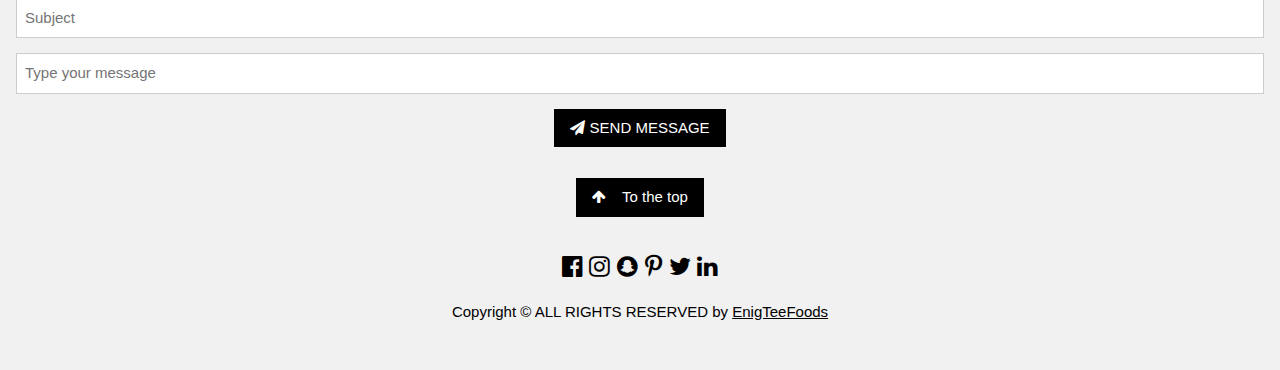
<file: enigfood.html>
<!DOCTYPE html>
<html lang="en">
<title>Enigteefoods Nigeria | Restaurant Pizza & Delivery Service</title>
<meta charset="UTF-8">
<meta name="description" content="Enigteefoods is a restaurant that offers pizza, with a wide array of dishes and delivery service that brings your meals right to your doorsteps">
<meta name="viewport" content="width=device-width, 
initial-scale=1">
<link rel="stylesheet" href="https://www.w3schools.com/w3css/4/w3.css">
<script src="https://www.w3schools.com/lib/w3.js"></script>
<link rel="stylesheet" href="https://fonts.googleapis.com/css?family=Amatic+SC">
<link rel="stylesheet" href="https://cdnjs.cloudflare.com/ajax/libs/font-awesome/4.7.0/css/font-awesome.min.css">
<link rel="preconnect" href="https://fonts.googleapis.com">
<link href="https://fonts.googleapis.com/css2?family=Vollkorn:ital@1&display=swap" rel="stylesheet">
<link rel="shortcut icon" href="/favicon.ico" type="image/x-icon" />
<link rel="apple-touch-icon" href="/apple-touch-icon.png" />
<link rel="apple-touch-icon" sizes="72x72" href="/apple-touch-icon-72x72.png" />
<link rel="apple-touch-icon" sizes="114x114" href="/apple-touch-icon-114x114.png" />
<link rel="apple-touch-icon" sizes="144x144" href="/apple-touch-icon-144x144.png" />

<meta name="msapplication-TileColor" content="#da532c">
<meta name="theme-color" content="#ffffff">
<script id="hcb"> /*<!--*/ if(!window.hcb_user){hcb_user={};} (function(){var s=document.createElement("script"), l=hcb_user.PAGE || (""+window.location).replace(/'/g,"%27"), h="https://www.htmlcommentbox.com";s.setAttribute("type","text/javascript");s.setAttribute("src", h+"/jread?page="+encodeURIComponent(l).replace("+","%2B")+"&mod=%241%24wq1rdBcg%24Y2DX6VAWytmHlxY6pfLvI."+"&opts=16862&num=10&ts=1625160960250");if (typeof s!="undefined") document.getElementsByTagName("head")[0].appendChild(s);})(); /*-->*/ </script>
<!-- Global site tag (gtag.js) - Google Analytics -->
<script async src="https://www.googletagmanager.com/gtag/js?id=G-LBJP5E52KP"></script>

<!-- JSON-LD markup generated by Google Structured Data Markup Helper. -->

 <script type="application/ld+json">
    {
      "@context": "https://schema.org",
      "@type": "Restaurant",
      "image": [
        "https://www.enigteefoods.com.ng/beefsuya.jpeg",
        "https://www.enigteefoods.com.ng/veggiepiz.jpeg",
        "https://www.enigteefoods.com.ng/peppiz.png"
       ],
      "name": "Enigteefoods",
      "address": {
        "@type": "PostalAddress",
        "streetAddress": "13 Obakhavaye St",
        "addressLocality": "Benin City",
        "addressRegion": "Edo State",
        "postalCode": "300271", 
        "addressCountry": "Nigeria"
      },
      
      "url": "https://www.enigteefoods.com.ng",
      "telephone": "07041378606",
      "servesCuisine": "American",
      "priceRange": "$$$",
      "openingHoursSpecification": [
        {
          "@type": "OpeningHoursSpecification",
          "dayOfWeek": [
            "Monday",
            "Tuesday"
          ],
          "opens": "08:00",
          "closes": "06:00"
        },
        {
          "@type": "OpeningHoursSpecification",
          "dayOfWeek": [
            "Wednesday",
            "Thursday",
            "Friday"
          ],
          "opens": "08:00",
          "closes": "06:00"
        },
        {
          "@type": "OpeningHoursSpecification",
          "dayOfWeek": "Saturday",
          "opens": "16:00",
          "closes": "23:00"
        },
        {
          "@type": "OpeningHoursSpecification",
          "dayOfWeek": "Sunday",
          "opens": "08:00",
          "closes": "06:00"
        }
      ],
      "menu": "https://www.enigteefoods.com.ng/#menu",
      "acceptsReservations": "True"
    }
    </script>
<script type="application/ld+json">
    {
      "@context": "https://schema.org",
      "@type": "Organization",
      "url": "https://www.enigteefoods.com.ng",
      "logo": "https://www.enigteefoods.com.ng/loggo.png"
    }
    </script>
 
<style>
body, html {height: 100%}
body,h2,h3,h4,h5,h6 {font-family: "Lato", sans-serif}
.menu {display: none}
.bgimg {
  background-repeat: no-repeat;
  background-size: cover;
  background-image: url("slide3.jpg");
  min-height: 100%;
  
}
.nav {
font-family: "Amatic Sc", sans-serif;
}

#myBtn {
  display: none; /* Hidden by default */
  position: fixed; /* Fixed/sticky position */
  bottom: 1px; /* Place the button at the bottom of the page */
  left: 1px; /* Place the button 30px from the right */
  z-index: 99; /* Make sure it does not overlap */
  border: none; /* Remove borders */
  outline: none; /* Remove outline */
  background-color: red; /* Set a background color */
  color: white; /* Text color */
  cursor: pointer; /* Add a mouse pointer on hover */
  padding: 15px; /* Some padding */
  border-radius: 10px; /* Rounded corners */
  font-size: 18px; /* Increase font size */
}

#myBtn:hover {
  background-color: #555; /* Add a dark-grey background on hover */
}




.mySlides {display: none;}
img {vertical-align: middle;}

/* Slideshow container */
.slideshow-container {
  max-width: 1000px;
  position: relative;
  margin: auto;
}

/* Caption text */
.text {
  color: #f2f2f2;
  font-size: 15px;
  padding: 8px 12px;
  position: absolute;
  bottom: 8px;
  width: 100%;
  text-align: center;
}

/* Number text (1/3 etc) */
.numbertext {
  color: #f2f2f2;
  font-size: 12px;
  padding: 8px 12px;
  position: absolute;
  top: 0;
}

/* The dots/bullets/indicators */
.dot {
  height: 15px;
  width: 15px;
  margin: 0 2px;
  background-color: #bbb;
  border-radius: 50%;
  display: inline-block;
  transition: background-color 0.6s ease;
}

.active {
  background-color: #717171;
}

/* Fading animation */
.fade {
  -webkit-animation-name: fade;
  -webkit-animation-duration: 1.5s;
  animation-name: fade;
  animation-duration: 1.5s;
}

@-webkit-keyframes fade {
  from {opacity: .4} 
  to {opacity: 1}
}

@keyframes fade {
  from {opacity: .4} 
  to {opacity: 1}
}

/* On smaller screens, decrease text size */
@media only screen and (max-width: 300px) {
  .text {font-size: 11px}
}


</style>
<body>
<button onclick="topFunction()" id="myBtn" title="Go to top"><i class="fa fa-arrow-up" style="color:white"></i></button>
		

  
<!-- Navbar (sit on top) -->
<div class="nav">
<div class="w3-top">
  <div class="w3-bar w3-xlarge w3-black w3-opacity w3-hover-opacity-off" id="myNavbar">
  <a href="#home" class="w3-bar-item w3-button">HOME</a>
<a href="#menu" class="w3-bar-item w3-button">MENU</a>
<a href="#about" class="w3-bar-item w3-button">ABOUT</a>
<a href="https://paystack.com/pay/enigteefoods" class="w3-bar-item w3-button">BULK ORDERS<i class="fa fa-shopping-cart"></i></a>

  </div>
</div>
</div>
  
<!-- Header with image -->


<header class="bgimg w3-display-container" id="home"  style="font-family:Amatic SC, sans-serif"  >
  <div class="w3-display-bottomleft w3-padding">
    <span class="w3-tag w3-xlarge">Open from 8am to 6pm</span>
  </div>
  <div class="w3-display-middle w3-center">
    <span class="w3-text-white" style="font-size:50px">ENIGTEEFOODS<br>MEAL REDESIGNED</span> 
    <p><a href="#menu" class="w3-button w3-xlarge w3-black"   style="position:relative; top:100px;" >Let me see the menu</a></p>
    </div>
    </header>
    
  
 <div class="w3-container w3-black"><p><span></span></div>


   <div class="w3-container w3-center w3-dark-grey" style="padding:128px 16px"  id="pricing"> 
    	<h2 style="font-family:Amatic SC, sans-serif"> <span style="display:inline-block; border-top:1px solid white; padding-top:10px; color:white"><b>UPDATES</b></span> </h2>
    <div class="w3-row-padding" style="margin-top:32px"> <div class="w3-first w3-section"> 
    	<ul class="w3-ul w3-white w3-hover-shadow" style="border-radius:20px;"> 
    	  <li class=" w3-padding-16">

<div class="slideshow-container">

<div class="mySlides fade">
  <div class="numbertext">1 / 3</div>
  <img src="pslide1.jpg" style="width:100%" alt="pizza">
  <div class="text">Delicious Pizza</div>
</div>

<div class="mySlides fade">
  <div class="numbertext">2 / 3</div>
  <img src="pslide2.jpg" style="width:100%" alt="pizza">
  <div class="text">Oven Fresh Pizza</div>
</div>

<div class="mySlides fade">
  <div class="numbertext">3 / 3</div>
  <img src="wedeli.jpg" style="width:100%" alt="delivery service">
  <div class="text">We Deliver</div>
</div>

</div>
<br>

<div style="text-align:center">
  <span class="dot"></span> 
  <span class="dot"></span> 
  <span class="dot"></span> 
</div>


	  </li> 
    				 
    <li class="w3-padding-64"> 	<h1 style="font-family:Vollkorn, Serif;" ><b>Pizza, Delivery Service Now Available</b></h1><p> we make your meals our priority.</p> </li> </ul> 
    				</div>
    				
    				
    				
    				

    </div>
    </div>
<!-- Menu Container -->
<div class="container w3-black w3-padding-64" id="menu">
  <div class="w3-content">  
    <h2 class="w3-center w3-jumbo" style="margin-bottom:32px;font-family:Amatic SC, sans-serif">THE MENU</h2><p>Min. order ₦1,000.00 Min. delivery fee ₦500.00 <a href="https://enigterry.github.io/moreinfo.html">More info</a></p>
    <div class="w3-row w3-center w3-border w3-border-dark-grey">
      <a href="javascript:void(0)" onclick="openMenu(event, 'Pizza');" id="myLink">
        <div class="w3-col s4 tablink w3-padding-medium w3-xlarge w3-hover-red" style="font-family:Amatic SC, sans-serif"  >Pizza</div>
      </a>
      <a href="javascript:void(0)" onclick="openMenu(event, 'Combo Meal');">
        <div class="w3-col s4 tablink w3-padding-medium w3-xlarge w3-hover-red"   style="font-family:Amatic SC, sans-serif"   >Combo Meal</div>
      </a>
      <a href="javascript:void(0)" onclick="openMenu(event, 'Popular Meal');">
        <div class="w3-col s4 tablink w3-padding-medium w3-xlarge w3-hover-red"  style="font-family:Amatic SC, sans-serif" >Popular Meal</div>
      </a>
    
     <a href="javascript:void(0)" onclick="openMenu(event, 'Protein');">
        <div class="w3-col s4 tablink w3-padding-medium w3-xlarge w3-hover-red"  style="font-family:Amatic SC, sans-serif" >Protein</div>
      </a>
      
      <a href="javascript:void(0)" onclick="openMenu(event, 'Extras');">
        <div class="w3-col s4 tablink w3-padding-medium w3-xlarge w3-hover-red"  style="font-family:Amatic SC, sans-serif" >Extras</div>
      </a>
      <a href="javascript:void(0)" onclick="openMenu(event, 'Drinks');">
        <div class="w3-col s4 tablink w3-padding-medium w3-xlarge w3-hover-red"  style="font-family:Amatic SC, sans-serif" >Drinks</div>
      </a>
      
    </div>

    <div id="Pizza" class="w3-container menu w3-padding-32 w3-white" >
   <div class="pepperoni">
  <img src="peppiz.png"  width="100" height="90"    class="w3-right" alt="pepperoni">
  <p><b>Pepperoni Pizza</b> <span class="w3-right w3-tag w3-dark-grey w3-round">From &#8358;3,500.00</span> </p>
<p class="w3-text-grey">Pepperoni, mozzarella, tomato sauce
</p>
<p><a href="https://paystack.com/buy/pepperoni-icmpsp" class="w3-button w3-medium w3-light-grey" style="position:inherit; left:2px;"> <i class="fa fa-shopping-cart" style="font-size:24px"></i>order</a></p>

    <hr style="margin-top:35px;">
</div>
  
  <div class="beef suya">
    <img src="beefsuya.jpeg"  width="100" height="90" class="w3-right" alt="beef pizza">
<p><b>Beef Suya Pizza</b> <span class="w3-right w3-tag w3-dark-grey w3-round">From &#8358;3,500.00</span></p>
    <p class="w3-text-grey">Mayonnaise, spicy sauce, spicy meatballs, beef,  bell peppers, red onions, mozzarella, suya sauce, tomato sauce, suya spice</p>
    <p><a href="https://paystack.com/buy/beef-suya-qdlvsa" class="w3-button w3-medium w3-light-grey" style="position:relative; left:2px;"> <i class="fa fa-shopping-cart" style="font-size:24px"></i>order</a></p>

<hr style="margin-top:35px;">
</div>
  <div class="chicken bbq">
    <img src="BBQ-Chic.jpg.webp"  width="100" height="90" class="w3-right" alt="BBQ pizza">
<p><b>Chicken BBQ Pizza</b> <span class="w3-tag w3-red w3-round"></span>
<span class="w3-right w3-tag w3-dark-grey w3-round">From &#8358;3,500.00</span></p>
    <p class="w3-text-grey">Mozzarella, mayonnaise, spicy sauce BBQ sauce, chicken, red onions, tomato sauce bell peppers, spicy meatballs</p>
    <p><a href="https://paystack.com/buy/chicken-bbq-bczmap" class="w3-button w3-medium w3-light-grey" style="position:relative; left:2px;"> <i class="fa fa-shopping-cart" style="font-size:24px"></i>order</a></p>

    <hr style="margin-top:35px;">
  </div>
<div class="veggie overload">
    <img src="veggiepiz.jpeg"  width="100" height="90"  class="w3-right" alt="Delivery">
<p><b>Veggie Overload</b> <span class="w3-tag w3-red w3-round"></span>
<span class="w3-right w3-tag w3-dark-grey w3-round">From &#8358;3,500.00</span></p>
    <p class="w3-text-grey">Mushroom, bell peppers, tomato, mozarella, tomato sauce</p>
    <p><a href="https://paystack.com/buy/veggie-overload-eweynx" class="w3-button w3-medium w3-light-grey" style="position:relative; left:2px;"> <i class="fa fa-shopping-cart" style="font-size:24px"></i>order</a></p>

    </div>
    </div>

    <div id="Combo Meal" class="w3-container menu w3-padding-32 w3-white">
      <div class="family deal">
    <img src="famdeal.jpeg"  width="100" height="90" class="w3-right" alt="Chef">
       <p><b>Family Deal</b> <span class="w3-tag w3-grey w3-round">Popular</span>
<span class="w3-right w3-tag w3-dark-grey w3-round">&#8358;6,400</span></p>
    <p class="w3-text-grey">Any large pizza + 10 wings + 1litre coco-cola drink</p>
    <p><a href="https://paystack.com/buy/family-deal-bluabi" class="w3-button w3-medium w3-light-grey" style="position:relative; left:2px;"> <i class="fa fa-shopping-cart" style="font-size:24px"></i>order</a></p>

<hr style="margin-top:35px;">
</div>
  <div class="veggie combo">
    <img src="vegcomb.jpeg"  width="100" height="90" class="w3-right" alt="Chef">
<p><b>Veggie Combo</b> <span class="w3-right w3-tag w3-dark-grey w3-round">&#8358;4,500</span></p>
    <p class="w3-text-grey">Any large veggie overload pizza + veggie chips + 1litre coca cola drink</p>
    <p><a href="https://paystack.com/buy/veggie-combo-szlggz" class="w3-button w3-medium w3-light-grey" style="position:relative; left:2px;"> <i class="fa fa-shopping-cart" style="font-size:24px"></i>order</a></p>

<hr style="margin-top:35px;">
</div>
<div class="fried rice combo">
    <img src="yappcom.jpeg"  width="100" height="90" class="w3-right" alt="Chef">
<p><b>Fried Rice Combo</b> <span class="w3-right w3-tag w3-dark-grey w3-round">&#8358;3,500</span></p>
    <p class="w3-text-grey">fried rice with 2 piece of chicken and salad</p>
    <p><a href="https://paystack.com/buy/fried-rice-combo-wxocie" class="w3-button w3-medium w3-light-grey" style="position:relative; left:2px;"> <i class="fa fa-shopping-cart" style="font-size:24px"></i>order</a></p>


</div>
      
      
      
    </div>


    <div id="Popular Meal" class="w3-container menu w3-padding-32 w3-white">
      <div class="fried rice">
    <img src="zrice.jpg"  width="100" height="90" class="w3-right" alt="Chef">
<p><b>Fried Rice</b> <span class="w3-right w3-tag w3-dark-grey w3-round">&#8358;2000</span></p>
    <p class="w3-text-grey">fried rice with a piece of chicken or turkey</p>
    <p><a href="https://paystack.com/buy/fried-rice-vpitdq" class="w3-button w3-medium w3-light-grey" style="position:relative; left:2px;"> <i class="fa fa-shopping-cart" style="font-size:24px"></i>order</a></p>

<hr style="margin-top:35px;">
</div>
<div class="jollof rice">
    <img src="zjoff.jpeg"  width="100" height="90" class="w3-right" alt="Chef">
<p><b>Jollof Rice</b> <span class="w3-right w3-tag w3-dark-grey w3-round">&#8358;2000</span></p>
    <p class="w3-text-grey">Jollof rice with a piece of chicken or turkey</p>
    <p><a href="https://paystack.com/buy/jollof-rice-beztaw" class="w3-button w3-medium w3-light-grey" style="position:relative; left:2px;"> <i class="fa fa-shopping-cart" style="font-size:24px"></i>order</a></p>


</div>  
      
      
    </div>


    <div id="Protein" class="w3-container menu w3-padding-32 w3-white">
     
     <div class="bbq chicken wings">
    <img src="chiwing.jpeg"  width="100" height="90" class="w3-right" alt="chicken"> 
       <p><b>BBQ chicken wings</b> <span class="w3-tag w3-red w3-round">Hot!</span>
<span class="w3-right w3-tag w3-dark-grey w3-round">From &#8358;1,600</span></p>
    <p class="w3-text-grey">Baked chicken wings marinated in BBQ sauce</p>
    <p><a href="https://paystack.com/buy/bbq-chicken-wing-ydrwrp" class="w3-button w3-medium w3-light-grey" style="position:relative; left:2px;"> <i class="fa fa-shopping-cart" style="font-size:24px"></i>order</a></p>

<hr style="margin-top:35px;">
</div>
<div class="buffalo chicken wings">
    <img src="buffchic.jpeg"  width="100" height="90" class="w3-right" alt="chicken">
       <p><b>Buffalo chicken wings</b> <span class="w3-tag w3-red w3-round"></span>
<span class="w3-right w3-tag w3-dark-grey w3-round">From &#8358;1,600</span></p>
    <p class="w3-text-grey">Baked chicken wings marinated in buffalo sauce</p>
    <p><a href="https://paystack.com/buy/buffalo-chicken-wings-fojwak" class="w3-button w3-medium w3-light-grey" style="position:relative; left:2px;"> <i class="fa fa-shopping-cart" style="font-size:24px"></i>order</a></p>

<hr style="margin-top:35px;">
</div>
     
     
    </div>

<div id="Extras" class="w3-container menu w3-padding-32 w3-white">
      <div class="shawama">
    <img src="shaws.jpeg"  width="100" height="90" class="w3-right" alt="shawama">
       <p><b>Shawama</b> <span class="w3-tag w3-red w3-round"></span>
<span class="w3-right w3-tag w3-dark-grey w3-round">From &#8358;1,600</span></p>
    <p class="w3-text-grey">Single sausage, beef, chicken</p>
    <p><a href="https://paystack.com/buy/shawamaa-szoxbt" class="w3-button w3-medium w3-light-grey" style="position:relative; left:2px;"> <i class="fa fa-shopping-cart" style="font-size:24px"></i>order</a></p>

<hr style="margin-top:35px;">
</div>

<div class="catfish barbeque">                         <img src="catbab.jpeg"  width="100" height="90" class="w3-right" alt="barbeque">                                <p><b>Catfish Barbeque</b> <span class="w3-tag w3-red w3-round"></span>
<span class="w3-right w3-tag w3-dark-grey w3-round">From &#8358;2,000</span></p>
  <p class="w3-text-grey">Grilled catfish marinated in suya sauce, with chips and toppings</p>
  <p><a href="https://paystack.com/buy/catfish-barbeque-areirn" class="w3-button w3-medium w3-light-grey" style="position:relative; left:2px;"> <i class="fa fa-shopping-cart" style="font-size:24px"></i>order</a></p>

<hr style="margin-top:35px;">
</div>
<div class="enigtee hotdog">
    <img src="enigdog.jpg"  width="100" height="90" class="w3-right" alt="enigfood hotdog">
    <p><b>EnigTee Hotdog</b> <span class="w3-tag w3-red w3-round"></span>
<span class="w3-right w3-tag w3-dark-grey w3-round">From &#8358;700</span></p>
    <p class="w3-text-grey">meat ball, sausage, ketchup, mayonnaise</p>
    <p><a href="https://paystack.com/buy/enigtee-hotdog-qnohgf" class="w3-button w3-medium w3-light-grey" style="position:relative; left:2px;"> <i class="fa fa-shopping-cart" style="font-size:24px"></i>order</a></p>

<hr style="margin-top:35px;">
</div>
      
      
    </div>
    
    
    
    <div id="Drinks" class="w3-container menu w3-padding-32 w3-white">
      <div class="coca-cola">
    <img src="Coca-Cola-1ltr.jpg"  width="100" height="90" class="w3-right" alt="Delivery Service">
    <p><b>Coca-cola</b> <span class="w3-tag w3-red w3-round"></span>
<span class="w3-right w3-tag w3-dark-grey w3-round"> &#8358;300</span></p>
    <p class="w3-text-grey">1litre coca-cola drink</p>
    <p><a href="https://paystack.com/buy/coca-cola-wbmusv" class="w3-button w3-medium w3-light-grey" style="position:relative; left:2px;"> <i class="fa fa-shopping-cart" style="font-size:24px"></i>order</a></p>

<hr style="margin-top:35px;">
</div>
<div class="fanta">
    <img src="Fanta.png"  width="100" height="90" class="w3-right" alt="restaurant">
    <p><b>Fanta</b> <span class="w3-tag w3-red w3-round"></span>
<span class="w3-right w3-tag w3-dark-grey w3-round"> &#8358;300</span></p>
    <p class="w3-text-grey">1litre fanta drink</p>
    <p><a href="https://paystack.com/buy/fanta-mabhau" class="w3-button w3-medium w3-light-grey" style="position:relative; left:2px;"> <i class="fa fa-shopping-cart" style="font-size:24px"></i>order</a></p>


</div>
      
      
    </div><br>



  </div>
</div>



<div class="w3-container w3-white"><p><span></span></div>
    <div class="w3-container w3-center w3-white" style="padding:82px 16px"  id="pricing"> 
    	<h3 style="font-family:Amatic SC, sans-serif"> <span style="display:inline-block; border-top:1px solid black; padding-top:10px; color:black"><b>COMMENTS</b></span> </h3>
    				<div class="w3-row-padding" style="margin-top:32px"> <div class="w3-first w3-section"  style="border-radius:5px;"> 
    	<ul class="w3-ul w3-light-grey w3-hover-shadow " style="border-radius:20px;"> 
    			<li class=" w3-padding-16"   style="border-radius:5px;"><p> 
<div id="HCB_comment_box"><a href="http://www.htmlcommentbox.com">Comment Box</a> is loading comments...</div>
    			
    							

    			</p></li> 
    				 
    				
    		
    				 
    				 </ul> 
    				</div>
    				
    				
    				</div>
    				
    				</div>








<footer class="w3-container w3-padding-32 w3-light-grey w3-center">
  <div id="about">
  <h2 style="font-family:Amatic SC, sans-serif"> <span style="display:inline-block; border-top:1px solid black; padding-top:10px; color:black"><b>ABOUT US</b></span> </h2>
  <p>The one stop restaurant for tasty meals, pizza and lots more in Nigeria!With delivery service and takeout in all our stores in Benin.</p><p>We offer Food Takeout, Pizza, ,pasteries, continental and intercontinental dishes for the enjoyment and nourishment of our customers</p><p> Coupled with seamless Delivery Service Now Available and takeout in all our stores in Benin, we bring the restaurant to you anywhere you are.</p>
  <div class="text-align:left">
    <p><strong>The Chef?</strong> George Denson</p>


<h2 style="font-family:Amatic SC, sans-serif"><b>Opening Hours</b></h2>

<div class="w3-row">
<div class="w3-half">
<p>Mon & tuesday; 8.00 - 6.00 </p>
<p>Wednesday 10.00 - 6.00</p>
<p>Thursday 8:00 - 6:00</p>
</div>
<div class="w3-half">
<p>Friday 8:00 - 6:00</p>
<p>Saturday 8:00 - 6:00</p>
<p>Sunday Closed</p>
</div>
</div>
  </div>
</div>
  <!-- Contact Section -->
<h2 style="font-family:Amatic SC, sans-serif"> <span style="display:inline-block; border-top:1px solid black; padding-top:10px; color:black"><b>CONTACT</b></span> </h2>
  <p class="w3-center w3-medium">Lets get in touch. Send us a message:</p>
  <div style="margin-top:48px">
    <p><i class="fa fa-map-marker fa-fw w3-xxlarge w3-margin-right"></i> Benin City, Nigeria</p>
    <p><i class="fa fa-phone fa-fw w3-xxlarge w3-margin-right"></i> Phone: +2347041378606</p>
    <p><i class="fa fa-envelope fa-fw w3-xxlarge w3-margin-right"> </i> Email: enigteeworld@gmail.com</p>
    <br>
    <form action="https://formspree.io/f/mleanwoz" method="POST">
      <input type="hidden" name="_subject" value="Contact request from personal website" />
      <p><input class="w3-input w3-border" type="text" placeholder="Name" required name="Name"></p>
      <p><input class="w3-input w3-border" type="text" placeholder="Email" required name="_replyto" placeholder="Your email.." required></p>
      <p><input class="w3-input w3-border" type="text" placeholder="Subject" required name="Subject"></p>
      <p><input class="w3-input w3-border" type="text"   placeholder="Type your message" required name="Message"</p>
      <p>
        <button class="w3-button w3-black" type="submit">
          <i class="fa fa-paper-plane"></i> SEND MESSAGE
        </button>
      </p>
    </form>
    
  </div>
</div>
  
  <a href="#" class="w3-button w3-black w3-margin"><i class="fa fa-arrow-up w3-margin-right"></i>To the top</a>
  <div class="w3-xlarge w3-section">
    <a href="https://www.facebook.com/Enigteefoods-106722618313185/"><i class="fa fa-facebook-official w3-hover-opacity"></i></a>
   <a href="https://www.facebook.com/Enigteefoods-106722618313185/"> <i class="fa fa-instagram w3-hover-opacity"></i></a>
<i class="fa fa-snapchat w3-hover-opacity"></i>
    <i class="fa fa-pinterest-p w3-hover-opacity"></i>
    <i class="fa fa-twitter w3-hover-opacity"></i>
    <i class="fa fa-linkedin w3-hover-opacity"></i>
  </div>
<p>Copyright &copy; ALL RIGHTS RESERVED by <a href="https://www.enigteefoods.com.ng" title="EnigTeeFoods" target="_blank" class="w3-hover-text-green">EnigTeeFoods</a></p>
</footer>

<script>
// Tabbed Menu
function openMenu(evt, menuName) {
  var i, x, tablinks;
  x = document.getElementsByClassName("menu");
  for (i = 0; i < x.length; i++) {
     x[i].style.display = "none";
  }
  tablinks = document.getElementsByClassName("tablink");
  for (i = 0; i < x.length; i++) {
     tablinks[i].className = tablinks[i].className.replace(" w3-red", "");
  }
  document.getElementById(menuName).style.display = "block";
  evt.currentTarget.firstElementChild.className += " w3-red";
}
document.getElementById("myLink").click();
</script>

 <script>
//Get the button:
mybutton = document.getElementById("myBtn");

// When the user scrolls down 20px from the top of the document, show the button
window.onscroll = function() {scrollFunction()};

function scrollFunction() {
  if (document.body.scrollTop > 20 || document.documentElement.scrollTop > 20) {
    mybutton.style.display = "block";
  } else {
    mybutton.style.display = "none";
  }
}

// When the user clicks on the button, scroll to the top of the document
function topFunction() {
  document.body.scrollTop = 0; // For Safari
  document.documentElement.scrollTop = 0;
}
</script>
<script defer src="https://widget.tochat.be/bundle.js?key=0cab3693-5436-414d-b574-2e7456b45170"></script>


<script>
var slideIndex = 0;
showSlides();

function showSlides() {
  var i;
  var slides = document.getElementsByClassName("mySlides");
  var dots = document.getElementsByClassName("dot");
  for (i = 0; i < slides.length; i++) {
    slides[i].style.display = "none";  
  }
  slideIndex++;
  if (slideIndex > slides.length) {slideIndex = 1}    
  for (i = 0; i < dots.length; i++) {
    dots[i].className = dots[i].className.replace(" active", "");
  }
  slides[slideIndex-1].style.display = "block";  
  dots[slideIndex-1].className += " active";
  setTimeout(showSlides, 3000); // Change image every 2 seconds
}
</script>



<!-- End Content -->
</body>
</html>
</file>
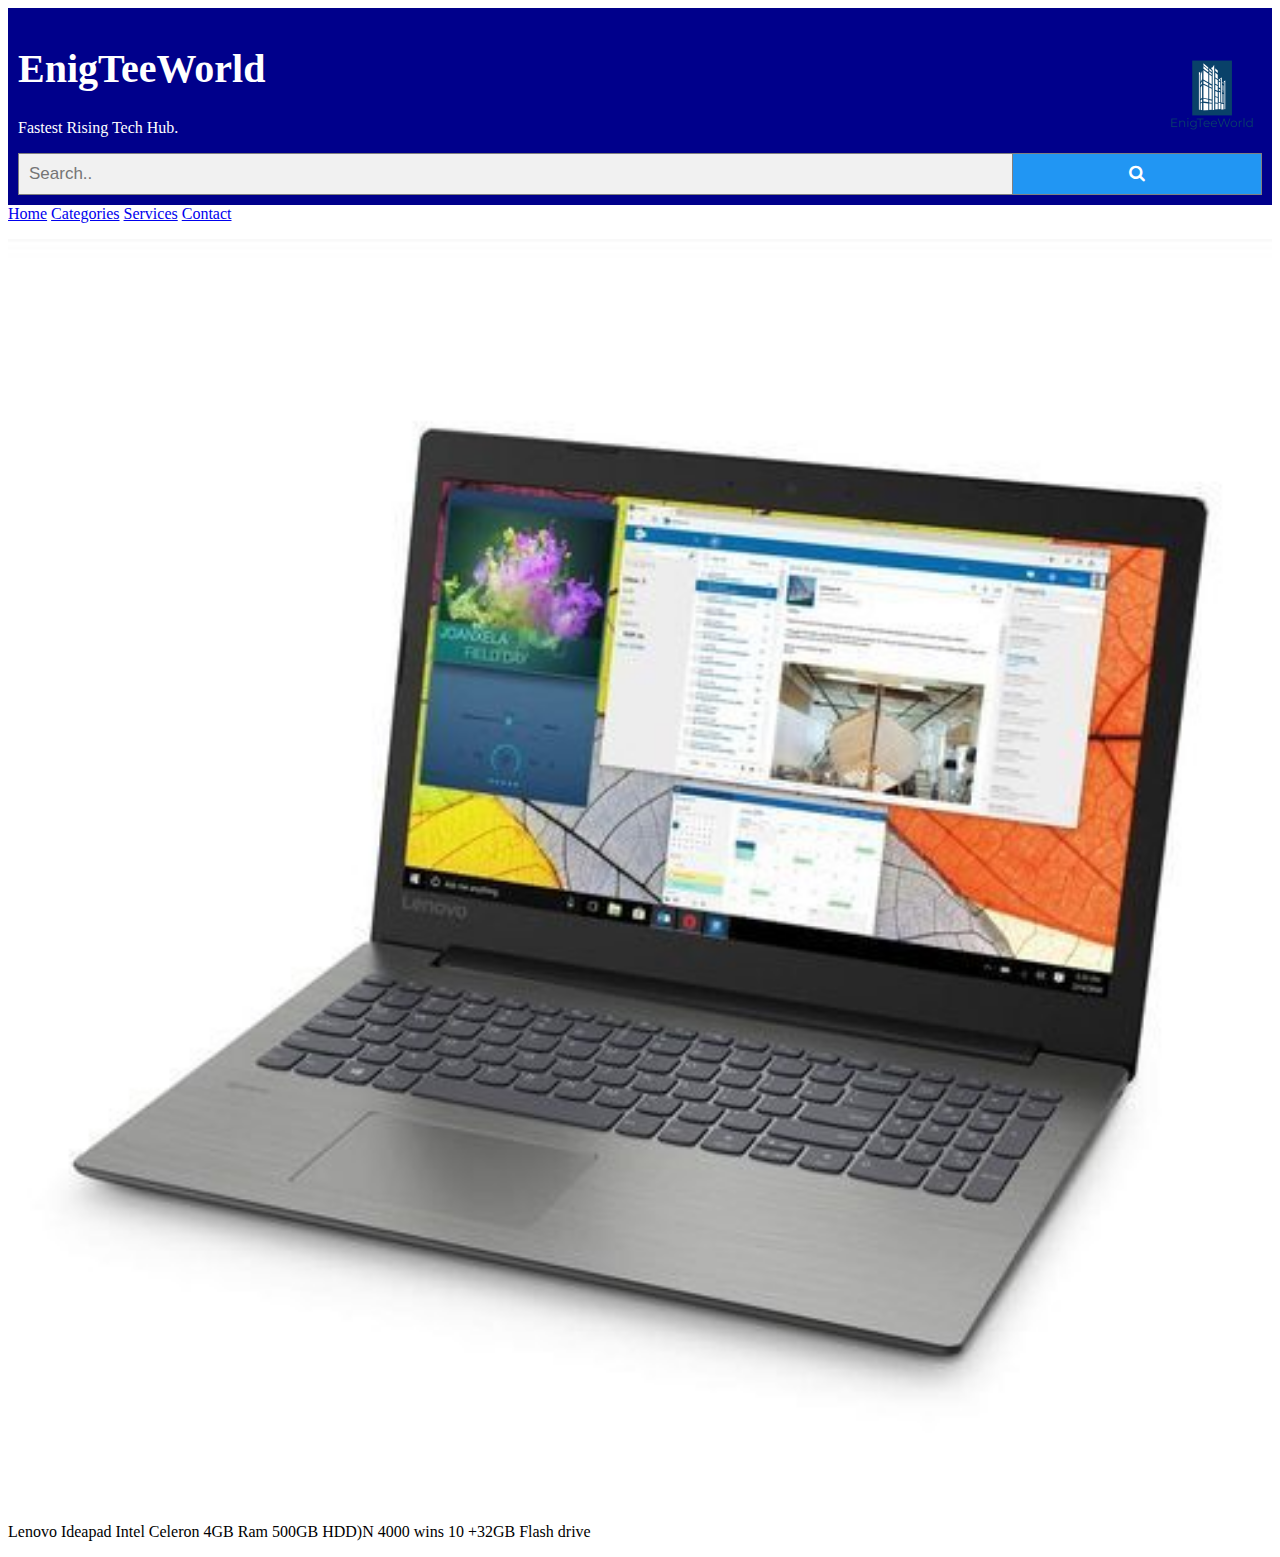
<file: img1.html>
<!doctype html>
<html lang="en">
<head>
  <title>EnigTeeWorld</title>
<meta charset="UTF-8">
<meta name="viewport" content="width=device-width, initial-scale=1">
<link rel="stylesheet" href="https://enigterry.github.io/styles.css">
<link rel="stylesheet" href="https://www.w3schools.com/w3css/3/w3.css">
<link rel="stylesheet" href="https://cdnjs.cloudflare.com/ajax/libs/font-awesome/4.6.3/css/font-awesome.min.css">
<script type="text/javascript" src="https://enigterry.github.io/javascript.js"> </script>
</head>

<body>
<div class="header">
  <h1>EnigTeeWorld  <img src="00b70b3565da4650a6e8da2ce7147ef2.png" alt="EnigTeeWorld logo">
    <style>
      .header img {
  float: right;
  width: 100px;
      }
      </style>
  </h1>
  <p>Fastest Rising Tech Hub.</p>
  <form class="example" action="/action_page.php">
  <input type="text" placeholder="Search.." name="search2">
  <button type="submit"><i class="fa fa-search"></i></button>
</form>
</div>
<!-- Navigation -->
<nav class="w3-bar w3-black">
  <a href="https://enigterry.github.io" class="w3-button w3-bar-item">Home</a>
  <a href="#categories" class="w3-button w3-bar-item">Categories</a>
  <a href="#services" class="w3-button w3-bar-item">Services</a>
  <a href="https://enigterry.github.io/contact.html" class="w3-button w3-bar-item">Contact</a>
</nav>
<div>
  <p> <img src="1.jpg" alt="hp" style="width:100%"> </p>
  <p>Lenovo Ideapad Intel Celeron 4GB Ram 500GB HDD)N 4000 wins 10 +32GB Flash drive</p> 
  </div>
</file>
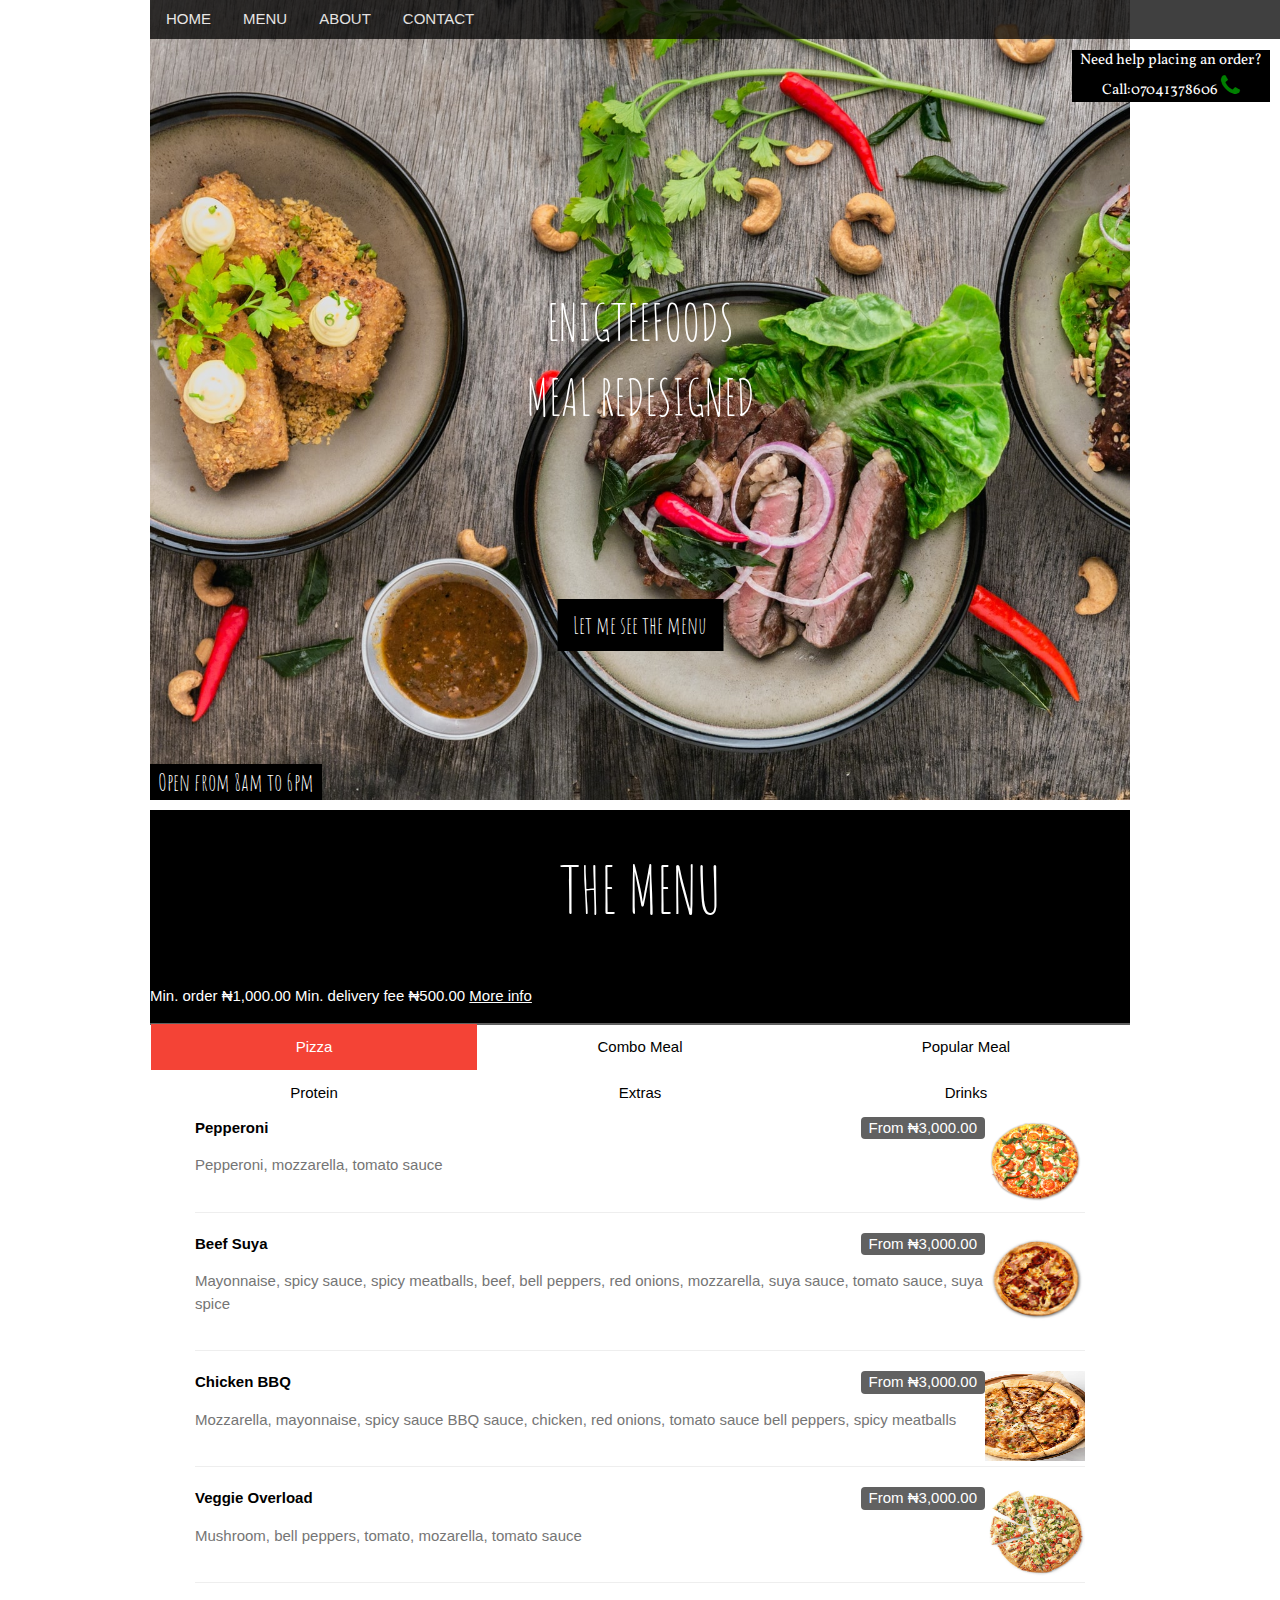
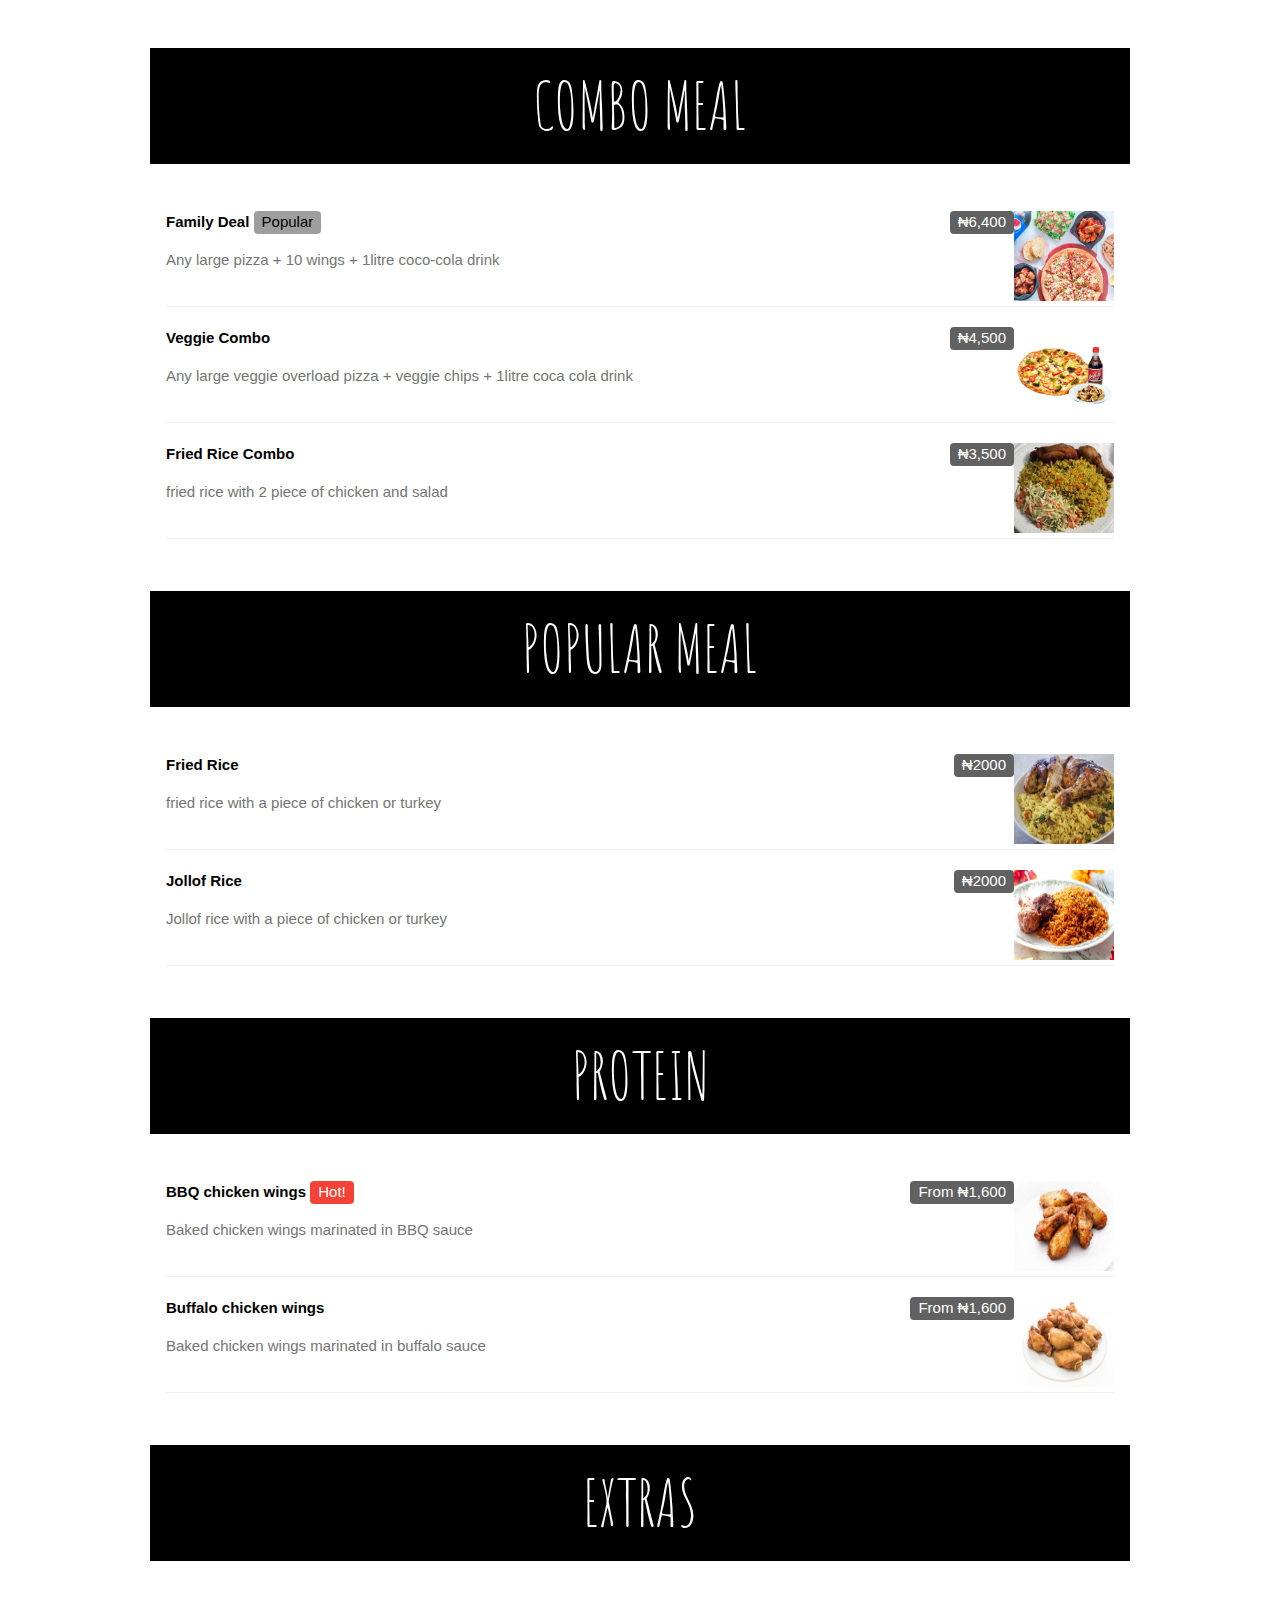
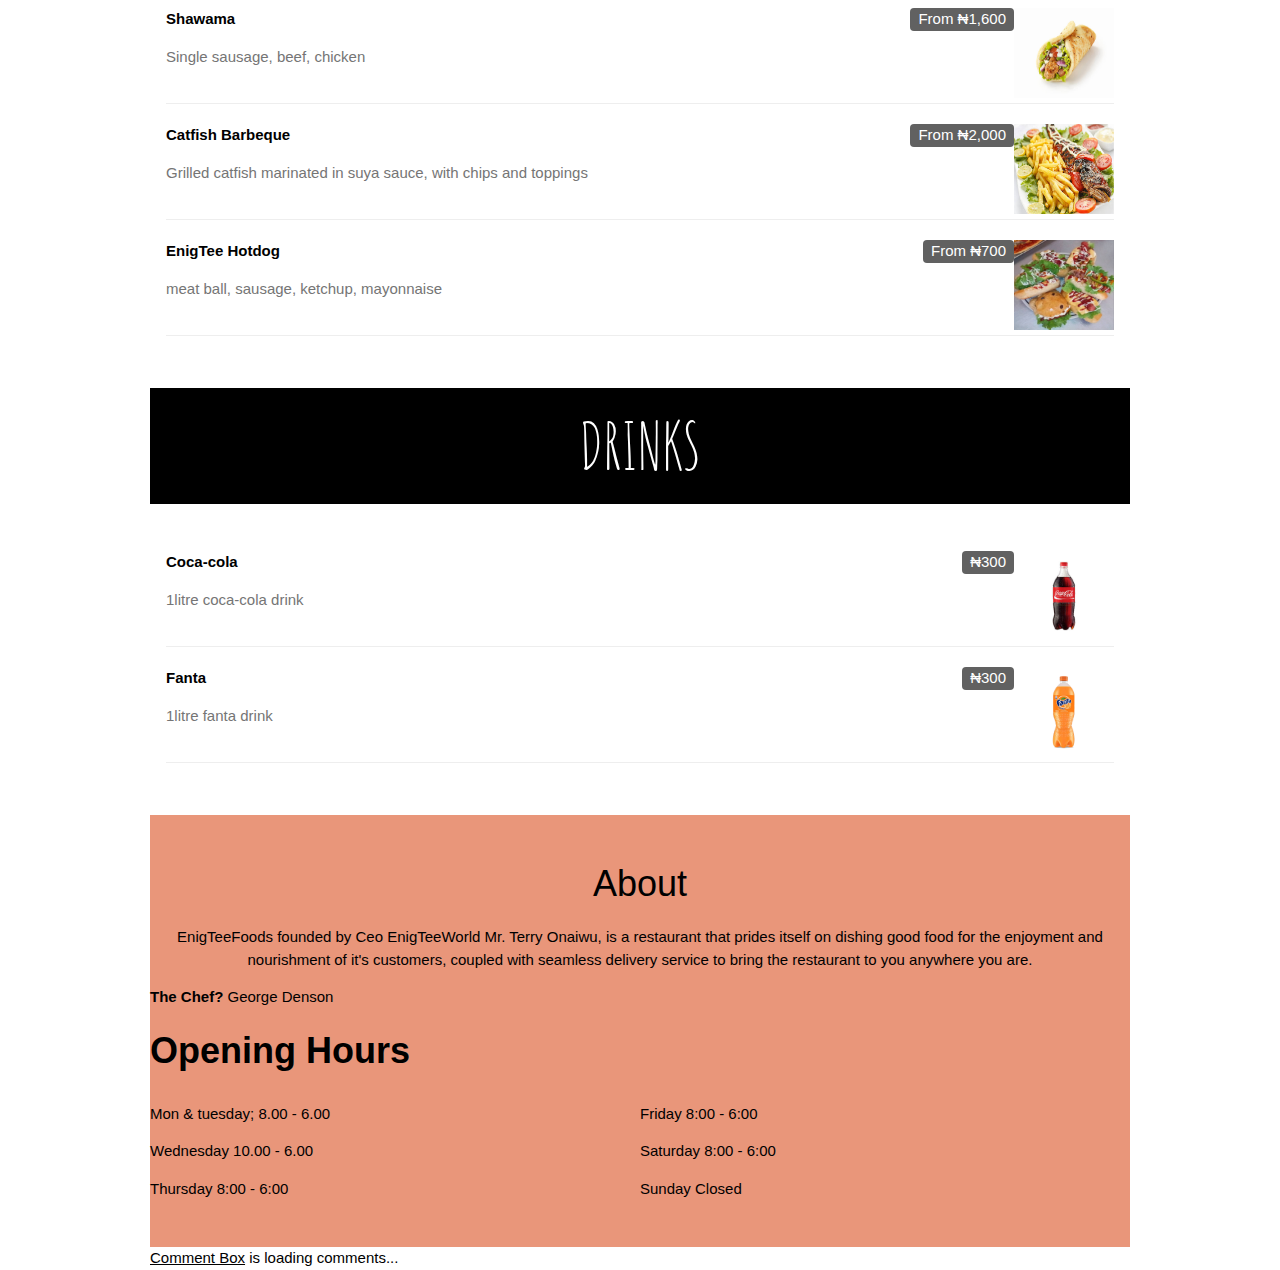
<file: indexbackup.html>
<!DOCTYPE html>
<html>
<title>EnigTeeFoods - Restaurant, Pizza Delivery</title>
<meta charset="UTF-8">
<meta name="description" content="EnigTeeFoods is a restaurant that offers pizza, barbeque, shawama, with a wide array of dishes and delivers your meal right to your doorsteps">
<meta name="viewport" content="width=device-width, \
intial-scale=1">
<link rel="stylesheet" href="https://www.w3schools.com/w3css/4/w3.css">
<script src="https://www.w3schools.com/lib/w3.js"></script>
<link rel="stylesheet" href="https://fonts.googleapis.com/css?family=Amatic+SC">
<link rel="stylesheet" href="https://cdnjs.cloudflare.com/ajax/libs/font-awesome/4.7.0/css/font-awesome.min.css">
<link rel="preconnect" href="https://fonts.googleapis.com">
<link rel="preconnect" href="https://fonts.gstatic.com" crossorigin>
<link href="https://fonts.googleapis.com/css2?family=Vollkorn:ital@1&display=swap" rel="stylesheet">
<link rel="stylesheet" type="text/css" href="https://www.htmlcommentbox.com/static/skins/bootstrap/twitter?-bootstrap.css?v=0" />
<script data-ad-client="ca-pub-1735148900887755" async src="https://pagead2.googlesyndication.com/pagead/js/adsbygoogle.js"></script>
<script type="text/javascript" id="hcb"> /*<!--*/ if(!window.hcb_user){hcb_user={};} (function(){var s=document.createElement("script"), l=hcb_user.PAGE || (""+window.location).replace(/'/g,"%27"), h="https://www.htmlcommentbox.com";s.setAttribute("type","text/javascript");s.setAttribute("src", h+"/jread?page="+encodeURIComponent(l).replace("+","%2B")+"&mod=%241%24wq1rdBcg%24Y2DX6VAWytmHlxY6pfLvI."+"&opts=16862&num=10&ts=1625160960250");if (typeof s!="undefined") document.getElementsByTagName("head")[0].appendChild(s);})(); /*-->*/ </script>


<script type="text/javascript"  src="https://p.github.io/prefixfree/prefixfree.min.js"></script>
<style>
body,h1,h2,h3,h4,h5,h6 { font-family: "Lato", sans-serif; }
.hero {
  font-family: "Amatic SC", sans-serif
}

.main3 {
    background-color: #e9967a;
}
  </style>
<body>
<!-- Start Content -->
<div id="home" class="w3-content">

<!-- Navbar (Sits on top) -->
<div class="w3-top w3-bar w3-black w3-opacity-min">
<a href="#home" class="w3-bar-item w3-button">HOME</a>
<a href="#menu" class="w3-bar-item w3-button">MENU</a>
<a href="#about" class="w3-bar-item w3-button">ABOUT</a>
<a href="https://enigterry.github.io/contactetf.html" class="w3-bar-item w3-button">CONTACT</a>
</div>

<!-- Header image -->
  <div class="hero">
<div style="height:800px;background-image:url('yfood.jpg');background-size:cover" class="w3-display-container">
<div class="w3-display-bottomleft">
<span class="w3-tag w3-xlarge">Open from 8am to 6pm</span>
</div>
<div class="w3-display-middle w3-center">
<span class="w3-text-white" style="font-size:50px">ENIGTEEFOODS<br>MEAL REDESIGNED</span>
<p><a href="#menu" class="w3-button w3-xlarge w3-black" style="position:relative; top:150px;">Let me see the menu</a></p>
</div>
</div>
<div class="w3-display">
  <div id="cloud"> <span class="w3-tag w3-medium">Need help placing an order?<br>Call:07041378606 <i class="fa fa-phone" style="font-size:24px; color:green"></i></span></div>
  <style>
#cloud {
  font-family: 'Vollkorn', serif;
  content: '';
  opacity: 1;
  position: fixed;
  top: 50px;
  right: 10px;
  color: black;
  animation: float 3.5s infinite ease-in-out;
}

@keyframes float {
    50% {
        top: 60px;
    }    
    100% { 
        top: 50px;
    }
}
    
    </style>
    </div>
   
    </div>
  
  <!-- Menu -->
<div id="menu" class="container w3-black" style=""  >
  <h1 class="center w3-jumbo w3-padding-32" style="text-align:center; font-family:Amatic SC", sans-serif>THE MENU</h1><p>Min. order ₦1,000.00 Min. delivery fee ₦500.00 <a href="https://enigterry.github.io/moreinfo.html">More info</a></p>
<div class="row w3-center w3-border w3-border-dark-grey">
<a href="#pizza"><div class="w3-third w3-padding-large w3-red" style="color:black;">Pizza</div></a>
<a href="#combo meal"><div class="w3-third w3-padding-large w3-hover-red" style="color:black;">Combo Meal</div></a>
<a href="#popular meal"><div class="w3-third w3-padding-large w3-hover-red" style="color:black;">Popular Meal</div></a>
<a href="#protein"><div class="w3-third w3-padding-large w3-hover-red" style="color:black;">Protein</div></a>
<a href="#extras"><div class="w3-third w3-padding-large w3-hover-red" style="color:black;">Extras</div></a>
<a href="#drinks"><div class="w3-third w3-padding-large w3-hover-red" style="color:black;">Drinks</div></a>

</div>

<div id="pizza" class="container w3-white" style="padding:45px;">
  <div class="pepperoni">
  <img src="peppiz.png"  width="100" height="90"    class="w3-right" alt="Chef">
  <p><b>Pepperoni</b> <span class="w3-right w3-tag w3-dark-grey w3-round">From &#8358;3,000.00</span> </p>
<p class="w3-text-grey">Pepperoni, mozzarella, tomato sauce
 </p>
    <hr style="margin-top:35px;">
</div>
  
  <div class="beef suya">
    <img src="beefsuya.jpeg"  width="100" height="90" class="w3-right" alt="Chef">
<p><b>Beef Suya</b> <span class="w3-right w3-tag w3-dark-grey w3-round">From &#8358;3,000.00</span></p>
<p class="w3-text-grey">Mayonnaise, spicy sauce, spicy meatballs, beef,  bell peppers, red onions, mozzarella, suya sauce, tomato sauce, suya spice</p>
<hr style="margin-top:35px;">
</div>
  <div class="chicken bbq">
    <img src="BBQ-Chic.jpg.webp"  width="100" height="90" class="w3-right" alt="Chef">
<p><b>Chicken BBQ</b> <span class="w3-tag w3-red w3-round"></span>
<span class="w3-right w3-tag w3-dark-grey w3-round">From &#8358;3,000.00</span></p>
<p class="w3-text-grey">Mozzarella, mayonnaise, spicy sauce BBQ sauce, chicken, red onions, tomato sauce bell peppers, spicy meatballs</p>
    <hr style="margin-top:35px;">
  </div>
<div class="veggie overload">
    <img src="veggiepiz.jpeg"  width="100" height="90"  class="w3-right" alt="Chef">
<p><b>Veggie Overload</b> <span class="w3-tag w3-red w3-round"></span>
<span class="w3-right w3-tag w3-dark-grey w3-round">From &#8358;3,000.00</span></p>
<p class="w3-text-grey">Mushroom, bell peppers, tomato, mozarella, tomato sauce</p>
    <hr style="margin-top:35px;">
    </div>
  
  </div>

<h1 id="combo meal" class="w3-center w3-jumbo w3-padding-20" style="font-family:Amatic SC, sans-serif">COMBO MEAL</h1>
<div class="w3-container w3-white w3-padding-32">
  <div class="family deal">
    <img src="famdeal.jpeg"  width="100" height="90" class="w3-right" alt="Chef">
       <p><b>Family Deal</b> <span class="w3-tag w3-grey w3-round">Popular</span>
<span class="w3-right w3-tag w3-dark-grey w3-round">&#8358;6,400</span></p>
<p class="w3-text-grey">Any large pizza + 10 wings + 1litre coco-cola drink</p>
<hr style="margin-top:35px;">
</div>
  <div class="veggie combo">
    <img src="vegcomb.jpeg"  width="100" height="90" class="w3-right" alt="Chef">
<p><b>Veggie Combo</b> <span class="w3-right w3-tag w3-dark-grey w3-round">&#8358;4,500</span></p>
<p class="w3-text-grey">Any large veggie overload pizza + veggie chips + 1litre coca cola drink</p>
<hr style="margin-top:35px;">
</div>
<div class="fried rice combo">
    <img src="yappcom.jpeg"  width="100" height="90" class="w3-right" alt="Chef">
<p><b>Fried Rice Combo</b> <span class="w3-right w3-tag w3-dark-grey w3-round">&#8358;3,500</span></p>
<p class="w3-text-grey">fried rice with 2 piece of chicken and salad</p>
<hr style="margin-top:35px;">
</div>

  
</div>

<h1 id="popular meal" class="w3-center w3-jumbo w3-padding-20" style="font-family:Amatic SC, sans-serif">POPULAR MEAL</h1>
<div class="w3-container w3-white w3-padding-32">

<div class="fried rice">
    <img src="zrice.jpg"  width="100" height="90" class="w3-right" alt="Chef">
<p><b>Fried Rice</b> <span class="w3-right w3-tag w3-dark-grey w3-round">&#8358;2000</span></p>
<p class="w3-text-grey">fried rice with a piece of chicken or turkey</p>
<hr style="margin-top:35px;">
</div>
<div class="jollof rice">
    <img src="zjoff.jpeg"  width="100" height="90" class="w3-right" alt="Chef">
<p><b>Jollof Rice</b> <span class="w3-right w3-tag w3-dark-grey w3-round">&#8358;2000</span></p>
<p class="w3-text-grey">Jollof rice with a piece of chicken or turkey</p>
<hr style="margin-top:35px;">
</div>  


</div>

<h1 id="protein" class="w3-center w3-jumbo w3-padding-20" style="font-family:Amatic SC, sans-serif">PROTEIN</h1>
<div class="w3-container w3-white w3-padding-32">
<div class="bbq chicken wings">
    <img src="chiwing.jpeg"  width="100" height="90" class="w3-right" alt="Chef">
       <p><b>BBQ chicken wings</b> <span class="w3-tag w3-red w3-round">Hot!</span>
<span class="w3-right w3-tag w3-dark-grey w3-round">From &#8358;1,600</span></p>
<p class="w3-text-grey">Baked chicken wings marinated in BBQ sauce</p>
<hr style="margin-top:35px;">
</div>
<div class="buffalo chicken wings">
    <img src="buffchic.jpeg"  width="100" height="90" class="w3-right" alt="Chef">
       <p><b>Buffalo chicken wings</b> <span class="w3-tag w3-red w3-round"></span>
<span class="w3-right w3-tag w3-dark-grey w3-round">From &#8358;1,600</span></p>
<p class="w3-text-grey">Baked chicken wings marinated in buffalo sauce</p>
<hr style="margin-top:35px;">
</div>
  
</div>
<h1 id="extras" class="w3-center w3-jumbo w3-padding-20" style="font-family:Amatic SC, sans-serif">EXTRAS</h1>
<div class="w3-container w3-white w3-padding-32">
<div class="shawama">
    <img src="shaws.jpeg"  width="100" height="90" class="w3-right" alt="Chef">
       <p><b>Shawama</b> <span class="w3-tag w3-red w3-round"></span>
<span class="w3-right w3-tag w3-dark-grey w3-round">From &#8358;1,600</span></p>
<p class="w3-text-grey">Single sausage, beef, chicken</p>
<hr style="margin-top:35px;">
</div>

<div class="catfish barbeque">                         <img src="catbab.jpeg"  width="100" height="90" class="w3-right" alt="Chef">                                <p><b>Catfish Barbeque</b> <span class="w3-tag w3-red w3-round"></span>
<span class="w3-right w3-tag w3-dark-grey w3-round">From &#8358;2,000</span></p>
<p class="w3-text-grey">Grilled catfish marinated in suya sauce, with chips and toppings</p>
<hr style="margin-top:35px;">
</div>
<div class="enigtee hotdog">
    <img src="enigdog.jpg"  width="100" height="90" class="w3-right" alt="Chef">
    <p><b>EnigTee Hotdog</b> <span class="w3-tag w3-red w3-round"></span>
<span class="w3-right w3-tag w3-dark-grey w3-round">From &#8358;700</span></p>
<p class="w3-text-grey">meat ball, sausage, ketchup, mayonnaise</p>
<hr style="margin-top:35px;">
</div>

</div>
<h1 id="drinks" class="w3-center w3-jumbo w3-padding-20" style="font-family:Amatic SC, sans-serif">DRINKS</h1>
<div class="w3-container w3-white w3-padding-32">
<div class="coca-cola">
    <img src="Coca-Cola-1ltr.jpg"  width="100" height="90" class="w3-right" alt="Chef">
    <p><b>Coca-cola</b> <span class="w3-tag w3-red w3-round"></span>
<span class="w3-right w3-tag w3-dark-grey w3-round"> &#8358;300</span></p>
<p class="w3-text-grey">1litre coca-cola drink</p>
<hr style="margin-top:35px;">
</div>
<div class="fanta">
    <img src="Fanta.png"  width="100" height="90" class="w3-right" alt="Chef">
    <p><b>Fanta</b> <span class="w3-tag w3-red w3-round"></span>
<span class="w3-right w3-tag w3-dark-grey w3-round"> &#8358;300</span></p>
<p class="w3-text-grey">1litre fanta drink</p>
<hr style="margin-top:35px;">
</div>


  </div>
</div>
  
  <!-- About -->
<div id="about"  class="main3 w3-padding-32">
<div style="text-align:center">
<h1>About</h1>

<p>EnigTeeFoods founded by Ceo EnigTeeWorld Mr. Terry Onaiwu, is a restaurant that prides itself on dishing good food for the enjoyment and nourishment of it's customers, coupled with seamless delivery service to bring the restaurant to you anywhere you are.</p>
</div>
<p><strong>The Chef?</strong> George Denson</p>


<h1><b>Opening Hours</b></h1>

<div class="w3-row">
<div class="w3-half">
<p>Mon & tuesday; 8.00 - 6.00 </p>
<p>Wednesday 10.00 - 6.00</p>
<p>Thursday 8:00 - 6:00</p>
</div>
<div class="w3-half">
<p>Friday 8:00 - 6:00</p>
<p>Saturday 8:00 - 6:00</p>
<p>Sunday Closed</p>
</div>
</div>

</div>
<!-- begin wwww.htmlcommentbox.com -->
 <div id="HCB_comment_box"><a href="http://www.htmlcommentbox.com">Comment Box</a> is loading comments...</div>
 
<script defer src="https://widget.tochat.be/bundle.js?key=0cab3693-5436-414d-b574-2e7456b45170"></script>
<!-- End Content -->
</div>
</body>
</html>
</file>
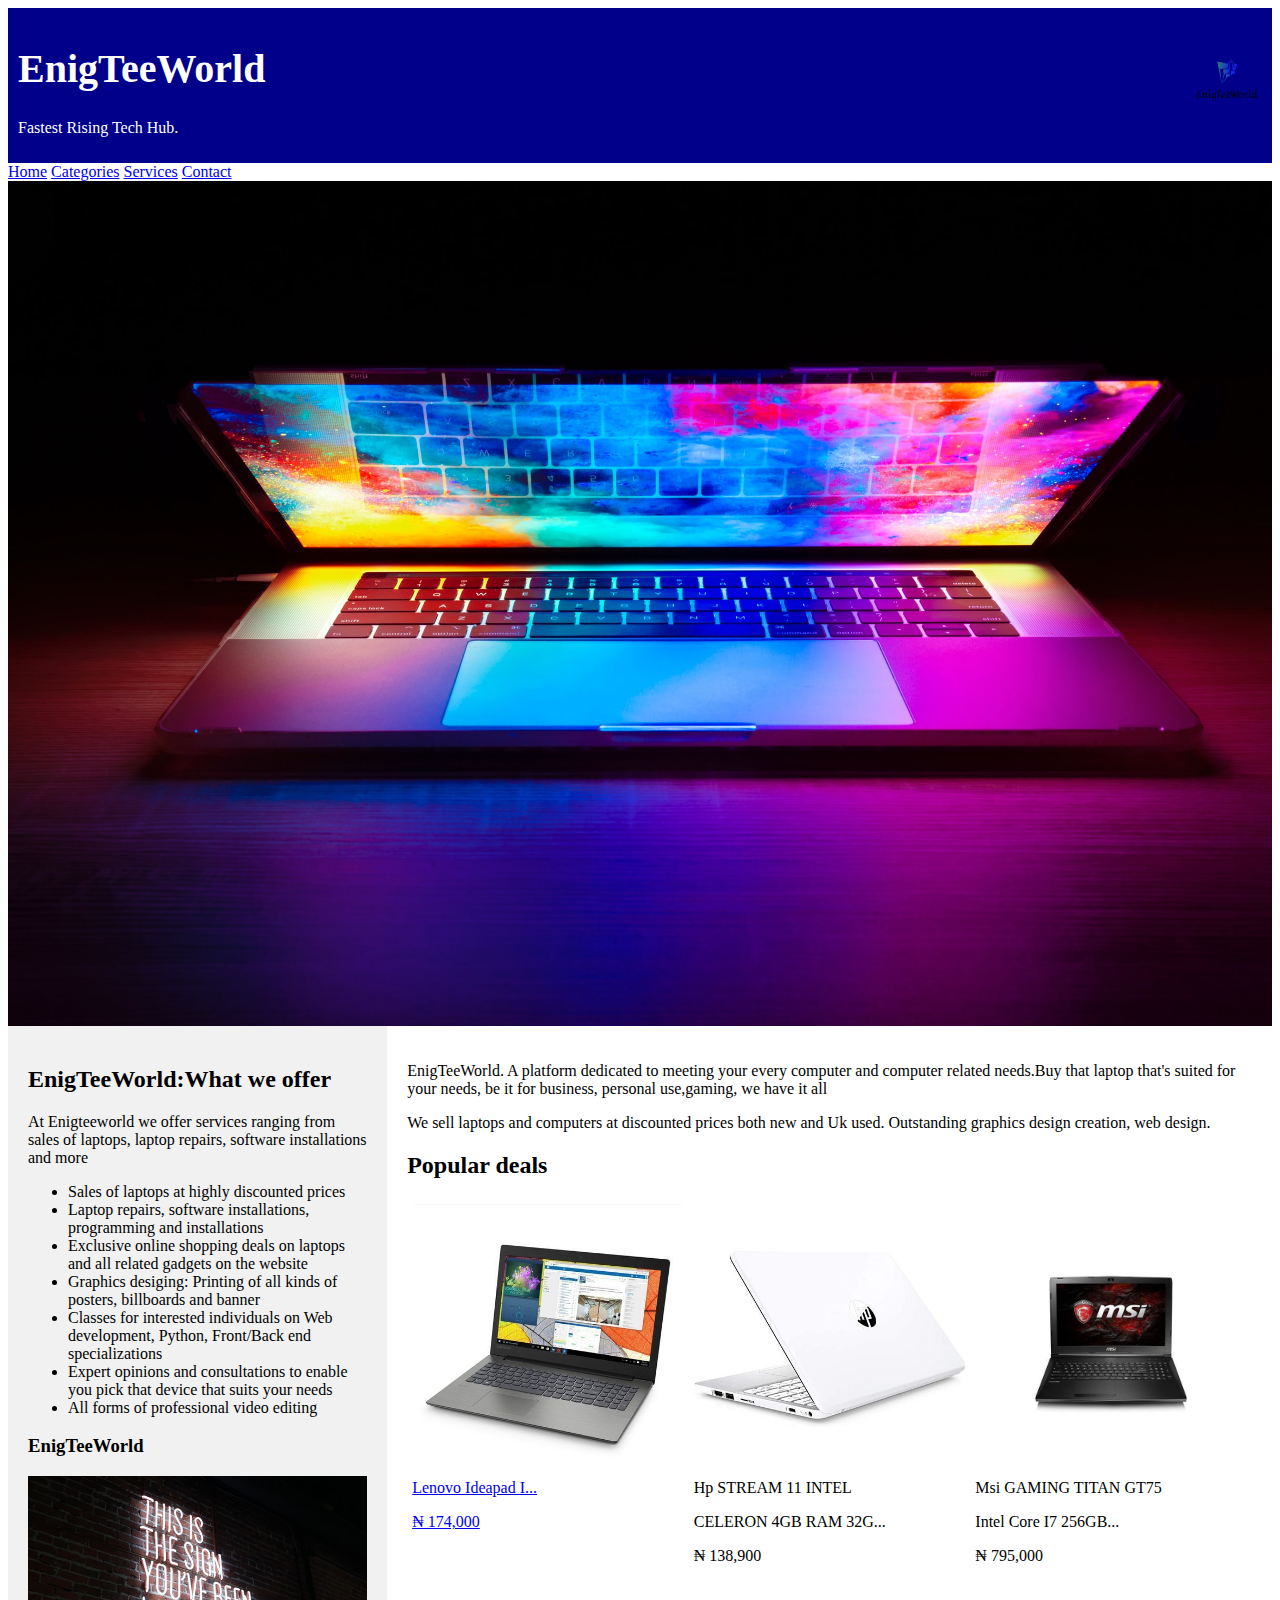
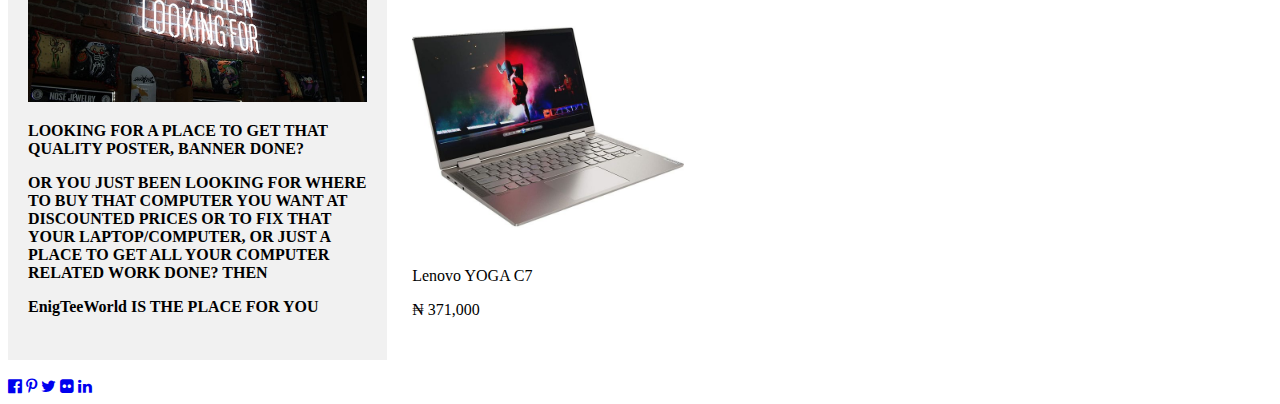
<file: indexbackup2.html>
<!doctype html>
<html lang="en">
<head>
  <title>EnigTeeWorld</title>
<meta charset="UTF-8">
<meta name="viewport" content="width=device-width, initial-scale=1">
<link rel="stylesheet" href="https://enigterry.github.io/styles.css">
<link rel="stylesheet" href="https://www.w3schools.com/w3css/3/w3.css">
<link rel="stylesheet" href="https://cdnjs.cloudflare.com/ajax/libs/font-awesome/4.6.3/css/font-awesome.min.css">
<script type="text/javascript" src="https://enigterry.github.io/javascript.js"> </script>
</head>

<body>
    <div class="header">
      <h1>EnigTeeWorld <img src="defaultnu.png" alt="EnigTeeWorld logo"> </h1>
      <style>
      .header img {
  float: right;
  width: 70px;
      }
      </style>
  <p>Fastest Rising Tech Hub.</p>
  </div>
<!-- Navigation -->
<nav class="w3-bar w3-black">
  <a href="https://enigterry.github.io" class="w3-button w3-bar-item">Home</a>
  <a href="#categories" class="w3-button w3-bar-item">Categories</a>
  <a href="https://enigterry.github.io/Services.html" class="w3-button w3-bar-item">Services</a>
  <a href="https://enigterry.github.io/contact.html" class="w3-button w3-bar-item">Contact</a>
</nav>
<!-- Slide Show --><div class="w3 container w3 white"> <img class="mySlides" src="usefirst.jpg" style="width:100%" alt="pexel\sphoto-1229861">
    <img class="mySlides" src="usesecond.jpg" style="width:100%"  alt="pexels-photo-109371">
    <img class="mySlides" src="usethird.jpg" style="width:100%" alt="pexels-photo-450035">
    
 </div>
<div class="row">
  <div class="side"> <h2>EnigTeeWorld:What we offer </h2>
    <p> At Enigteeworld we offer services ranging from sales of laptops, laptop repairs, software installations and more</p>
    <ul>
      <li> Sales of laptops at highly discounted prices</li>
      <li> Laptop repairs, software installations, programming and installations</li>
      <li> Exclusive online shopping deals on laptops and all related gadgets on the website</li>
      <li> Graphics desiging: Printing of all kinds of posters, billboards and banner</li>
      <li> Classes for interested individuals on Web development, Python, Front/Back end specializations</li>
      <li>Expert opinions and consultations to enable you pick that device that suits your needs</li>
      <li>All forms of professional video editing</li>
    </ul>
    <div class="w3-container w3-white"><h3><strong> EnigTeeWorld</strong> </h3> <img src="austin-chan-ukzHlkoz1IE-unsplash.jpg" alt="the sign" style="width:100%">
      <p> <strong>LOOKING FOR A PLACE TO GET THAT QUALITY POSTER, BANNER DONE? </strong> </p>
      <p> <strong>OR YOU JUST BEEN LOOKING FOR WHERE TO BUY THAT COMPUTER YOU WANT AT DISCOUNTED PRICES OR TO FIX THAT YOUR LAPTOP/COMPUTER, OR JUST A PLACE TO GET ALL YOUR COMPUTER RELATED WORK DONE? THEN </strong> </p>
      <p> <strong> EnigTeeWorld IS THE PLACE FOR YOU </strong> </p>
    </div> 
  </div>


  <div class="main">
    <p> EnigTeeWorld. A platform dedicated to meeting your every computer and computer related needs.Buy that laptop that's suited for your needs, be it for business, personal use,gaming, we have it all</p>
    <p>We sell laptops and computers at discounted prices both new and Uk used. Outstanding graphics design creation, web design.</p>
    <div class="w3-container w3-red">
      <h2>Popular deals</h2>
      <style>
	.header h2 {
	    text-align: left;
	    background: #FF0000;
	    colour: white;
	}
	</style>
		    

<div class="row">
  <div class="column">
    <a href="https://enigterry.github.io/img1.html"><img src="1.jpg" alt="hp" style="width:100%" <p>Lenovo Ideapad I...</p> <p> &#8358; 174,000</p> </a>
  </div>
  <div class="column">
    <img src="2.jpg" alt="lenovo laptop" style="width:100%" <p>Hp STREAM 11 INTEL</p> <p>CELERON 4GB RAM 32G...</p> <p> &#8358; 138,900</p> 
  </div>
  <div class="column">
    <img src="msi1-1.jpg" alt="msid" style="width:100%" <p> Msi GAMING TITAN GT75</p> <p> Intel Core I7 256GB...</p> <p> &#8358; 795,000 </p>
	 </div>
	 <div class="column">
	   <img src="3.jpg" alt="lenovo yoga" style="width:100%" <p> Lenovo YOGA C7</p> <p> &#8358; 371,000 </p>
  </div>
  <style>
  * {
  box-sizing: border-box;
}

.column {
  float: left;
  width: 33.33%;
  padding: 5px;
}

/* Clearfix (clear floats) */
.row::after {
  content: "";
  clear: both;
  display: table;
}
</style>
</div>
 </div>

</div>
</div>
</div>

<div id="disqus_thread"></div>
<script>
    /**
    *  RECOMMENDED CONFIGURATION VARIABLES: EDIT AND UNCOMMENT THE SECTION BELOW TO INSERT DYNAMIC VALUES FROM YOUR PLATFORM OR CMS.
    *  LEARN WHY DEFINING THESE VARIABLES IS IMPORTANT: https://disqus.com/admin/universalcode/#configuration-variables    */
    /*
    var disqus_config = function () {
    this.page.url = PAGE_URL;  // Replace PAGE_URL with your page's canonical URL variable
    this.page.identifier = PAGE_IDENTIFIER; // Replace PAGE_IDENTIFIER with your page's unique identifier variable
    };
    */
    (function() { // DON'T EDIT BELOW THIS LINE
    var d = document, s = d.createElement('script');
    s.src = 'https://3-238-204-52.disqus.com/embed.js';
    s.setAttribute('data-timestamp', +new Date());
    (d.head || d.body).appendChild(s);
    })();
</script>
<noscript>Please enable JavaScript to view the <a href="https://disqus.com/?ref_noscript">comments powered by Disqus.</a></noscript>
<iframe src="https://www.fiverr.com/embed_gigs?id=U2FsdGVkX1+FEufy8fNqViuYC7e/jjJXK8WqvKD98fWUgNGeb7JAo4yreYIML2aXVptJo1OwSfvR5j6DHWu//J8+TCpY4NwmmVU9m0Uyx0UcPMJ6iNsPJsWHAwAPq4TzgKKnlgLRnbl/mNrDnhUqdTNdU/pu+TGSwZEqzJLQ6zb6ebb/BBD6vqgfZAu+p2V0xkyZ3p9/o13C1q1TXoQ+JEPKhLrKvl3iR/2EJty+8zFnWUDKl91H71st6GyfwVW0lP4VMGDQNu3v5kuRUB259wj60MR8KI5hBP1Immx9BLfd1IC4s+owOVCnsik022KaLzCH+MsDiBjxa6OzSlFHVuZBdhtmtd9bQD6sYLWT+0asbYOaK59ALnSJ0eB/Bo8g7AzXd/jOby2HGuHLgFLKGyJ1HA9ZDcq6CTFXzY6Cjbd3tc0YnGU/A66tApA5aohNewXGHwtqvpX2akwH738XnQ==&strip_google_tagmanager=true" loading="lazy" data-with-title="true" class="fiverr_nga_frame" frameborder="0" height="5px" width="100%" onload='var s = document.createElement("script");s.setAttribute("src", "https://npm-assets.fiverrcdn.com/nga/onload_iframe.js");document.body.appendChild(s);' ></iframe> 
  <!-- Footer -->
<footer class="w3-container w3-padding-64 w3-center w3-black w3-xlarge">
  <a href="https://facebook.com"><i class="fa fa-facebook-official"></i></a>
  <a href="https://pinterest.com"><i class="fa fa-pinterest-p"></i></a>
  <a href="https://twitter.com"><i class="fa fa-twitter"></i></a>
  <a href="#"><i class="fa fa-flickr"></i></a>
  <a href="#"><i class="fa fa-linkedin"></i></a>
</footer>
<script>// Automatic Slideshow - change image every 3 seconds
var myIndex = 0;
carousel();

function carousel() {
  var i;
  var x = document.getElementsByClassName("mySlides");
  for (i = 0; i < x.length; i++) {
    x[i].style.display = "none";
  }
  myIndex++;
  if (myIndex > x.length) {myIndex = 1}
  x[myIndex-1].style.display = "block";
  setTimeout(carousel, 3000);
}
</script>
<script id="dsq-count-scr" src="//3-238-204-52.disqus.com/count.js" async></script>
</body>
</html>
</file>
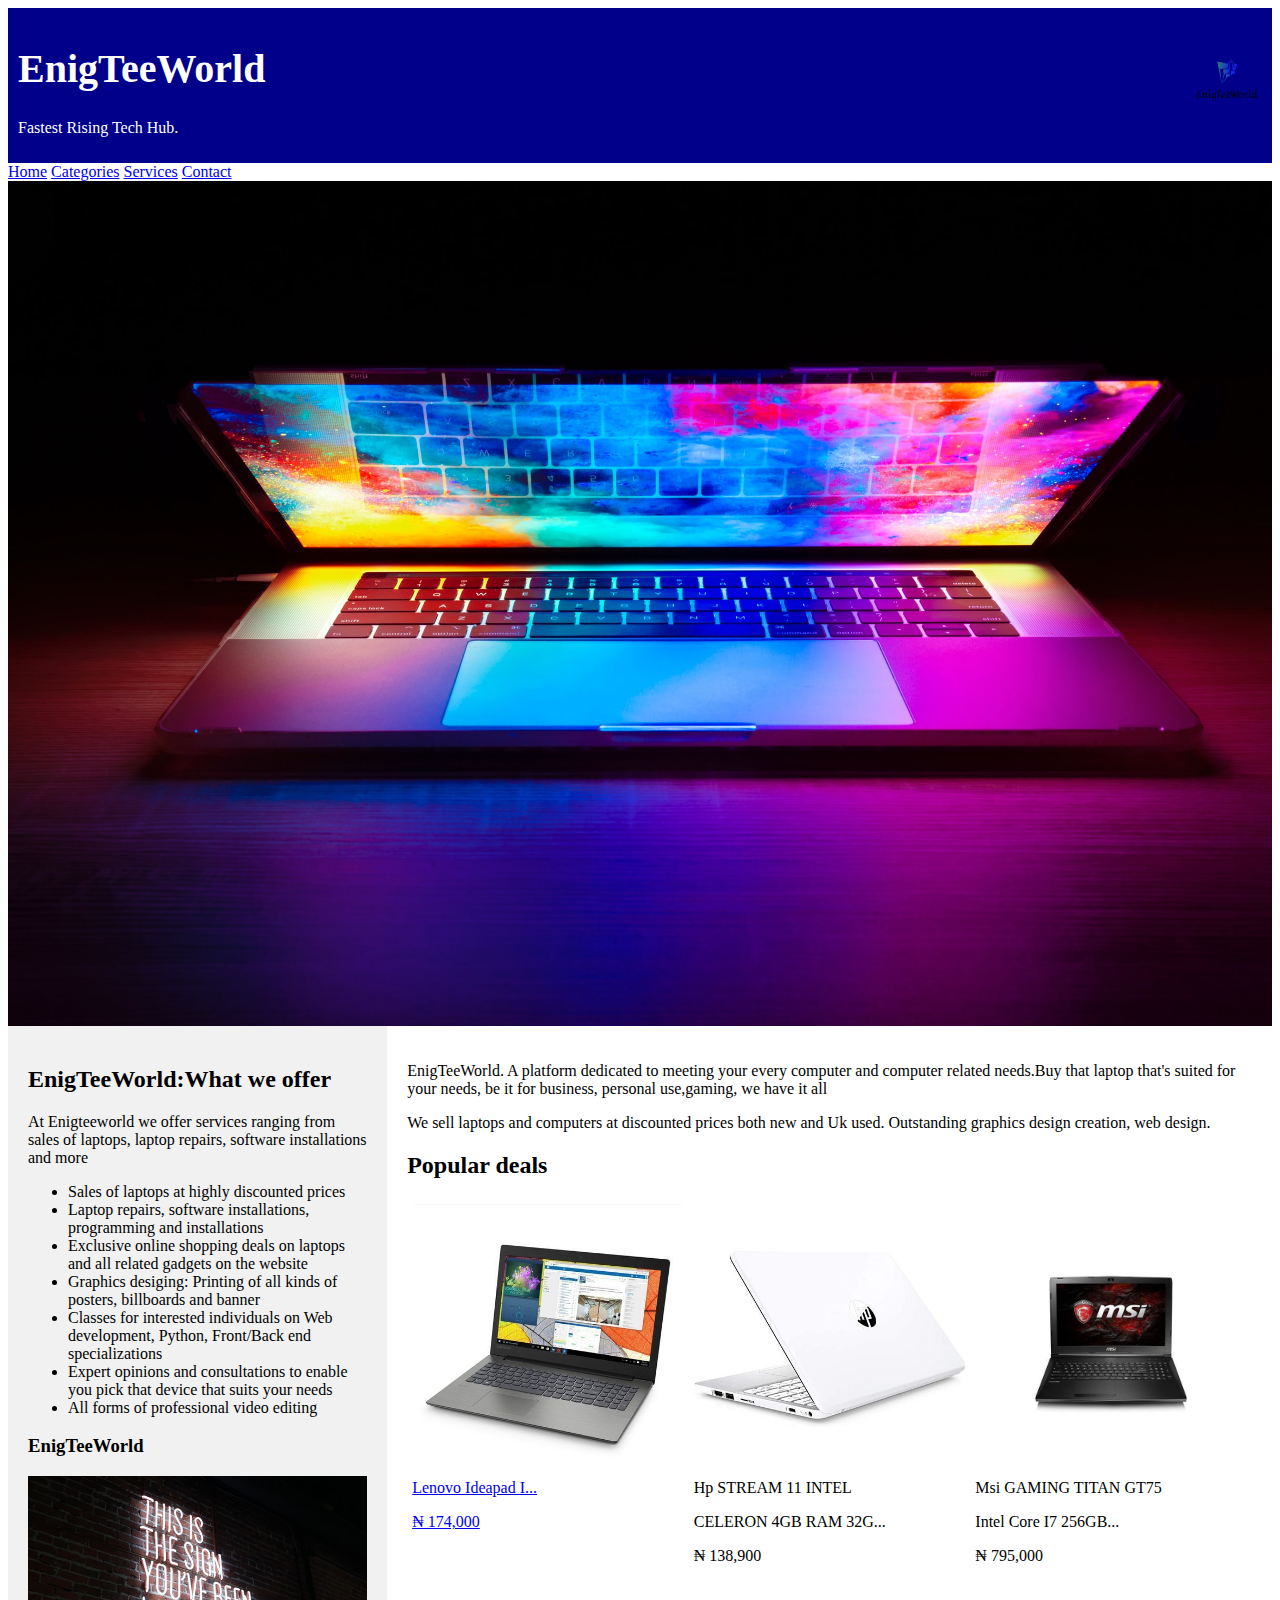
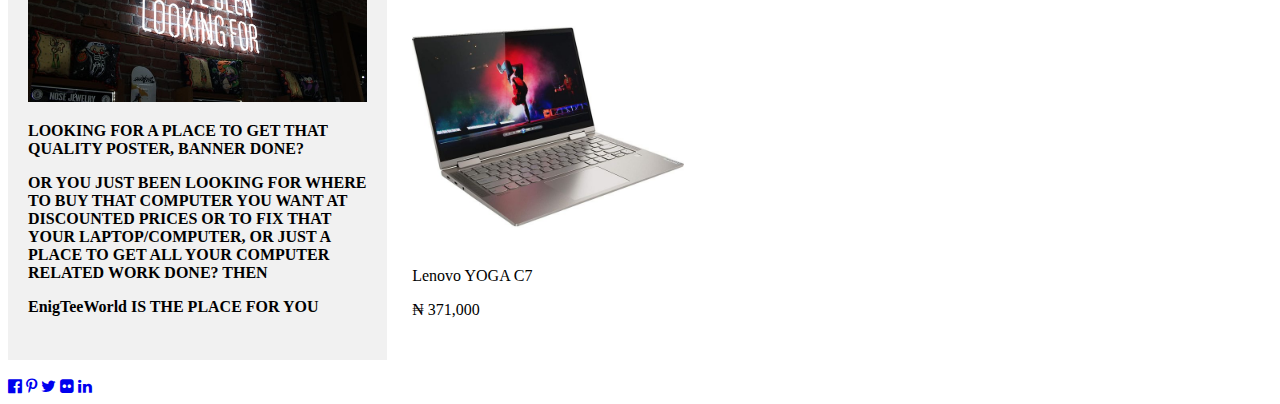
<file: mainindexbckup2.html>
<!doctype html>
<html lang="en">
<head>
  <title>EnigTeeWorld</title>
<meta charset="UTF-8">
<meta name="viewport" content="width=device-width, initial-scale=1">
<link rel="stylesheet" href="https://enigterry.github.io/styles.css">
<link rel="stylesheet" href="https://www.w3schools.com/w3css/3/w3.css">
<link rel="stylesheet" href="https://cdnjs.cloudflare.com/ajax/libs/font-awesome/4.6.3/css/font-awesome.min.css">
<script type="text/javascript" src="https://enigterry.github.io/javascript.js"> </script>
</head>

<body>
    <div class="header">
      <h1>EnigTeeWorld <img src="defaultnu.png" alt="EnigTeeWorld logo"> </h1>
      <style>
      .header img {
  float: right;
  width: 70px;
      }
      </style>
  <p>Fastest Rising Tech Hub.</p>
  </div>
<!-- Navigation -->
<nav class="w3-bar w3-black">
  <a href="https://enigterry.github.io" class="w3-button w3-bar-item">Home</a>
  <a href="#categories" class="w3-button w3-bar-item">Categories</a>
  <a href="https://enigterry.github.io/newsite.html" class="w3-button w3-bar-item">Services</a>
  <a href="https://enigterry.github.io/contact.html" class="w3-button w3-bar-item">Contact</a>
</nav>
<!-- Slide Show --><div class="w3 container w3 white"> <img class="mySlides" src="usefirst.jpg" style="width:100%" alt="pexel\sphoto-1229861">
    <img class="mySlides" src="usesecond.jpg" style="width:100%"  alt="pexels-photo-109371">
    <img class="mySlides" src="usethird.jpg" style="width:100%" alt="pexels-photo-450035">
    
 </div>
<div class="row">
  <div class="side"> <h2>EnigTeeWorld:What we offer </h2>
    <p> At Enigteeworld we offer services ranging from sales of laptops, laptop repairs, software installations and more</p>
    <ul>
      <li> Sales of laptops at highly discounted prices</li>
      <li> Laptop repairs, software installations, programming and installations</li>
      <li> Exclusive online shopping deals on laptops and all related gadgets on the website</li>
      <li> Graphics desiging: Printing of all kinds of posters, billboards and banner</li>
      <li> Classes for interested individuals on Web development, Python, Front/Back end specializations</li>
      <li>Expert opinions and consultations to enable you pick that device that suits your needs</li>
      <li>All forms of professional video editing</li>
    </ul>
    <div class="w3-container w3-white"><h3><strong> EnigTeeWorld</strong> </h3> <img src="austin-chan-ukzHlkoz1IE-unsplash.jpg" alt="the sign" style="width:100%">
      <p> <strong>LOOKING FOR A PLACE TO GET THAT QUALITY POSTER, BANNER DONE? </strong> </p>
      <p> <strong>OR YOU JUST BEEN LOOKING FOR WHERE TO BUY THAT COMPUTER YOU WANT AT DISCOUNTED PRICES OR TO FIX THAT YOUR LAPTOP/COMPUTER, OR JUST A PLACE TO GET ALL YOUR COMPUTER RELATED WORK DONE? THEN </strong> </p>
      <p> <strong> EnigTeeWorld IS THE PLACE FOR YOU </strong> </p>
    </div> 
  </div>


  <div class="main">
    <p> EnigTeeWorld. A platform dedicated to meeting your every computer and computer related needs.Buy that laptop that's suited for your needs, be it for business, personal use,gaming, we have it all</p>
    <p>We sell laptops and computers at discounted prices both new and Uk used. Outstanding graphics design creation, web design.</p>
    <div class="w3-container w3-red">
      <h2>Popular deals</h2>
      <style>
	.header h2 {
	    text-align: left;
	    background: #FF0000;
	    colour: white;
	}
	</style>
		    

<div class="row">
  <div class="column">
    <a href="https://enigterry.github.io/img1.html"><img src="1.jpg" alt="hp" style="width:100%" <p>Lenovo Ideapad I...</p> <p> &#8358; 174,000</p> </a>
  </div>
  <div class="column">
    <img src="2.jpg" alt="lenovo laptop" style="width:100%" <p>Hp STREAM 11 INTEL</p> <p>CELERON 4GB RAM 32G...</p> <p> &#8358; 138,900</p> 
  </div>
  <div class="column">
    <img src="msi1-1.jpg" alt="msid" style="width:100%" <p> Msi GAMING TITAN GT75</p> <p> Intel Core I7 256GB...</p> <p> &#8358; 795,000 </p>
	 </div>
	 <div class="column">
	   <img src="3.jpg" alt="lenovo yoga" style="width:100%" <p> Lenovo YOGA C7</p> <p> &#8358; 371,000 </p>
  </div>
  <style>
  * {
  box-sizing: border-box;
}

.column {
  float: left;
  width: 33.33%;
  padding: 5px;
}

/* Clearfix (clear floats) */
.row::after {
  content: "";
  clear: both;
  display: table;
}
</style>
</div>
 </div>

</div>
</div>
</div>

<div id="disqus_thread"></div>
<script>
    /**
    *  RECOMMENDED CONFIGURATION VARIABLES: EDIT AND UNCOMMENT THE SECTION BELOW TO INSERT DYNAMIC VALUES FROM YOUR PLATFORM OR CMS.
    *  LEARN WHY DEFINING THESE VARIABLES IS IMPORTANT: https://disqus.com/admin/universalcode/#configuration-variables    */
    /*
    var disqus_config = function () {
    this.page.url = PAGE_URL;  // Replace PAGE_URL with your page's canonical URL variable
    this.page.identifier = PAGE_IDENTIFIER; // Replace PAGE_IDENTIFIER with your page's unique identifier variable
    };
    */
    (function() { // DON'T EDIT BELOW THIS LINE
    var d = document, s = d.createElement('script');
    s.src = 'https://3-238-204-52.disqus.com/embed.js';
    s.setAttribute('data-timestamp', +new Date());
    (d.head || d.body).appendChild(s);
    })();
</script>
<noscript>Please enable JavaScript to view the <a href="https://disqus.com/?ref_noscript">comments powered by Disqus.</a></noscript>
<iframe src="https://www.fiverr.com/embed_gigs?id=U2FsdGVkX1+FEufy8fNqViuYC7e/jjJXK8WqvKD98fWUgNGeb7JAo4yreYIML2aXVptJo1OwSfvR5j6DHWu//J8+TCpY4NwmmVU9m0Uyx0UcPMJ6iNsPJsWHAwAPq4TzgKKnlgLRnbl/mNrDnhUqdTNdU/pu+TGSwZEqzJLQ6zb6ebb/BBD6vqgfZAu+p2V0xkyZ3p9/o13C1q1TXoQ+JEPKhLrKvl3iR/2EJty+8zFnWUDKl91H71st6GyfwVW0lP4VMGDQNu3v5kuRUB259wj60MR8KI5hBP1Immx9BLfd1IC4s+owOVCnsik022KaLzCH+MsDiBjxa6OzSlFHVuZBdhtmtd9bQD6sYLWT+0asbYOaK59ALnSJ0eB/Bo8g7AzXd/jOby2HGuHLgFLKGyJ1HA9ZDcq6CTFXzY6Cjbd3tc0YnGU/A66tApA5aohNewXGHwtqvpX2akwH738XnQ==&strip_google_tagmanager=true" loading="lazy" data-with-title="true" class="fiverr_nga_frame" frameborder="0" height="5px" width="100%" onload='var s = document.createElement("script");s.setAttribute("src", "https://npm-assets.fiverrcdn.com/nga/onload_iframe.js");document.body.appendChild(s);' ></iframe> 
  <!-- Footer -->
<footer class="w3-container w3-padding-64 w3-center w3-black w3-xlarge">
  <a href="https://facebook.com"><i class="fa fa-facebook-official"></i></a>
  <a href="https://pinterest.com"><i class="fa fa-pinterest-p"></i></a>
  <a href="https://twitter.com"><i class="fa fa-twitter"></i></a>
  <a href="#"><i class="fa fa-flickr"></i></a>
  <a href="#"><i class="fa fa-linkedin"></i></a>
</footer>
<script>// Automatic Slideshow - change image every 3 seconds
var myIndex = 0;
carousel();

function carousel() {
  var i;
  var x = document.getElementsByClassName("mySlides");
  for (i = 0; i < x.length; i++) {
    x[i].style.display = "none";
  }
  myIndex++;
  if (myIndex > x.length) {myIndex = 1}
  x[myIndex-1].style.display = "block";
  setTimeout(carousel, 3000);
}
</script>
<script id="dsq-count-scr" src="//3-238-204-52.disqus.com/count.js" async></script>
</body>
</html>
</file>
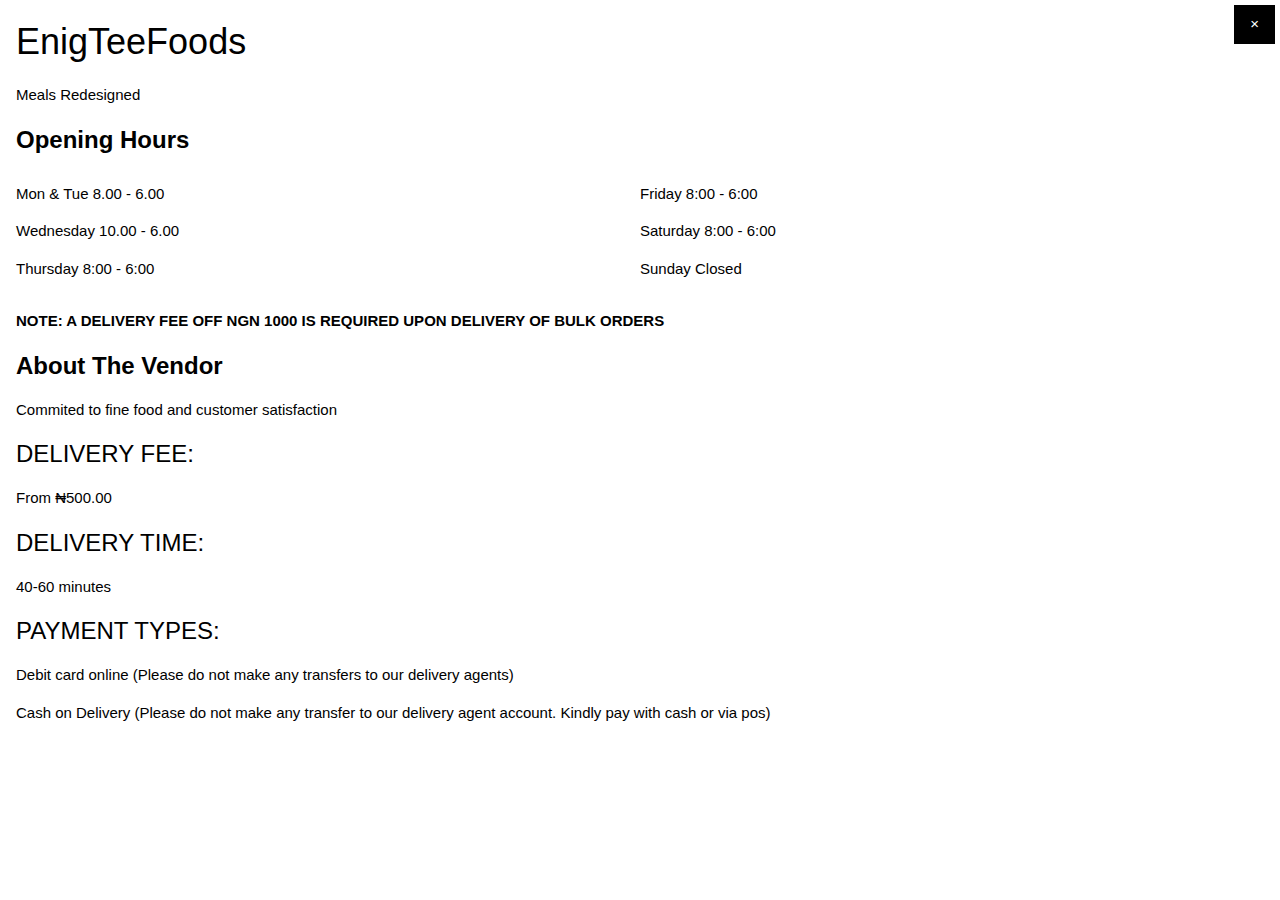
<file: moreinfo.html>
<!DOCTYPE html>
<html>
<title>EnigTeeFoods - Restaurant, Pizza Delivery</title>
<meta charset="UTF-8">
<meta name="description" content="EnigTeeFoods is a restaurant that offers pizza, barbeque, shawama, with a wide array of dishes and delivers your meal right to your doorsteps">
<meta name="viewport" content="width=device-width, initial-scale=1">
<link rel="stylesheet" href="https://www.w3schools.com/w3css/4/w3.css">
<script src="https://www.w3schools.com/lib/w3.js"></script>
<link rel="stylesheet" href="https://fonts.googleapis.com/css?family=Amatic+SC">
<style>
  body {
     background-color: white;
      font-family: "Lato", sans-serif;
  }
</style>
<body>
  <div class="w3-container  w3-animate-top">
    <p><a href="https://www.enigteefoods.com.ng#menu" class="w3-button  w3-black" style="position:absolute; top:5px; right:5px;">&times;</a></p>

    <div class="header w3-padding-20">
    <h1>EnigTeeFoods</h1>
    <p>Meals Redesigned</p>
    </div>
    <div class="main">
      <div style="text-align:left">

<h3><b>Opening Hours</b></h3>

<div class="w3-row">
<div class="w3-half">
<p>Mon &amp; Tue 8.00 - 6.00</p>
<p>Wednesday 10.00 - 6.00</p>
<p>Thursday 8:00 - 6:00</p>
</div>
<div class="w3-half">
<p>Friday 8:00 - 6:00</p>
<p>Saturday 8:00 - 6:00</p>
<p>Sunday Closed</p>
</div>
</div>
<p><b>NOTE: A DELIVERY FEE OFF NGN 1000 IS REQUIRED UPON DELIVERY OF BULK ORDERS</b></p>

<h3><b>About The Vendor</b></h3>
<p>Commited to fine food and customer satisfaction</p>

<h3>DELIVERY FEE:</h3>
<p>From ₦500.00</p>

<h3>DELIVERY TIME:</h3>
<p>40-60 minutes</p>

<h3>PAYMENT TYPES:</h3>
<p>Debit card online (Please do not make any transfers to our delivery agents)</p>

<p>Cash on Delivery (Please do not make any transfer to our delivery agent account. Kindly pay with cash or via pos)
</p>
      </div>
    </div>
    </div>
</body>
</html>
</file>
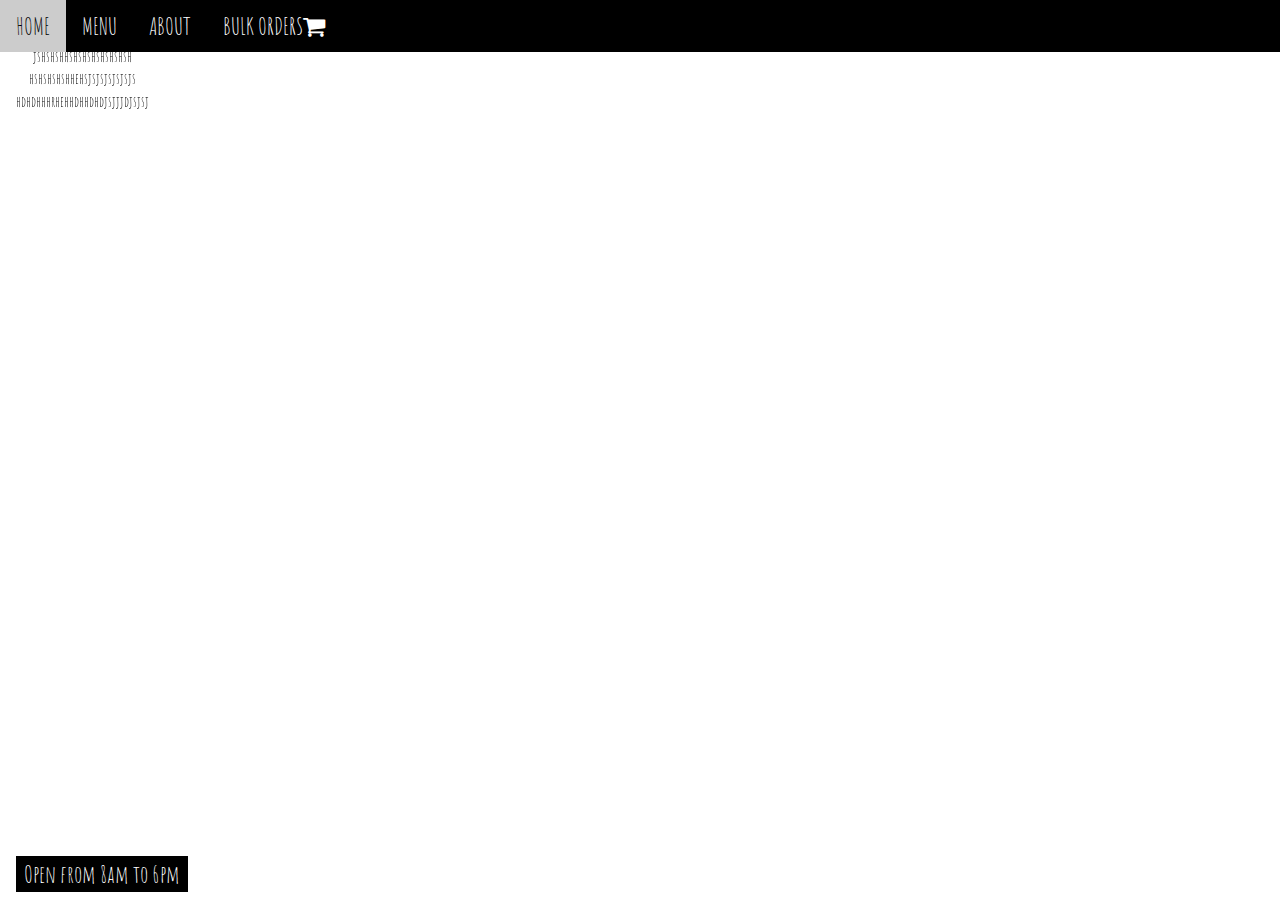
<file: nwtest.html>
<!DOCTYPE html>
<html lang="en">
<title>EnigTeeFoods - Restaurant, Pizza Delivery, Food Delivery</title>
<meta charset="UTF-8">
<meta name="description" content="EnigTeeFoods is a restaurant that offers pizza, barbeque, shawama, with a wide array of dishes and delivers your meal right to your doorsteps">
<meta name="viewport" content="width=device-width, 
initial-scale=1">
<link rel="stylesheet" href="https://www.w3schools.com/w3css/4/w3.css">
<script src="https://www.w3schools.com/lib/w3.js"></script>
<link rel="stylesheet" href="https://fonts.googleapis.com/css?family=Amatic+SC">
<link rel="stylesheet" href="https://cdnjs.cloudflare.com/ajax/libs/font-awesome/4.7.0/css/font-awesome.min.css">
<link rel="preconnect" href="https://fonts.googleapis.com">
<link href="https://fonts.googleapis.com/css2?family=Vollkorn:ital@1&display=swap" rel="stylesheet">
<link rel="apple-touch-icon" sizes="180x180" href="/apple-touch-icon.png"> <link rel="icon" type="image/png" sizes="32x32" href="/favicon-32x32.png"> <link rel="icon" type="image/png" sizes="16x16" href="/favicon-16x16.png"> <link rel="manifest" href="/site.webmanifest"> <link rel="mask-icon" href="/safari-pinned-tab.svg" color="#5bbad5"> <meta name="msapplication-TileColor" content="#da532c"> <meta name="theme-color" content="#ffffff">
<script id="hcb"> /*<!--*/ if(!window.hcb_user){hcb_user={};} (function(){var s=document.createElement("script"), l=hcb_user.PAGE || (""+window.location).replace(/'/g,"%27"), h="https://www.htmlcommentbox.com";s.setAttribute("type","text/javascript");s.setAttribute("src", h+"/jread?page="+encodeURIComponent(l).replace("+","%2B")+"&mod=%241%24wq1rdBcg%24Y2DX6VAWytmHlxY6pfLvI."+"&opts=16862&num=10&ts=1625160960250");if (typeof s!="undefined") document.getElementsByTagName("head")[0].appendChild(s);})(); /*-->*/ </script>
<!-- JSON-LD markup generated by Google Structured Data Markup Helper. -->
<script type="application/ld+json">
{
  "@context" : "http://schema.org",
  "@type" : "Restaurant",
  "name" : "ENIGTEEFOODS",
  "image" : "https://www.enigteefoods.com.ng/veggiepiz.jpeg",
  "telephone" : "07041378606",
  "email" : "enigteefoods@gmail.com",
  "address" : {
    "@type" : "PostalAddress",
    "addressLocality" : "Benin City"
  }
}
</script>
<style>
body, html {height: 100%}
body,h2,h3,h4,h5,h6 {font-family: "Lato", sans-serif}
.menu {display: none}
.nav {
font-family: "Amatic Sc", sans-serif;
}

.w3-content {
bottom: 80px;
   }

.cb-slideshow,
cb-slideshow:after { 
    position: fixed;
    width: 100%;
    height: 100%;
    top: 0px;
    left: 0px;
    z-index: 0;
    
}
.cb-slideshow:after { 
    content: '';
    background: transparent; 
}

.cb-slideshow li span { 
    width: 100%;
    height: 100vh;
    top: -14px;
    left: 0px;
    position: absolute;
    color: transparent;
    background-size: cover;
  
    background-repeat: no-repeat;
    opacity: 0;
    z-index: 0;
    -webkit-backface-visibility: hidden;
    animation: imageAnimation 36s linear infinite 0s; 
}
.cb-slideshow li div { 
    z-index: 1000;
    position: absolute;
    bottom: 130px;
    left: 0px;
    width: 100%;
    text-align: center;
    opacity: 0;
    color: #fff;
    animation: titleAnimation 36s linear infinite 0s; 
}
.cb-slideshow li div p { 
    font-family: 'Vollkorn', serif;
    font-size: 30px;
    padding:
    line-height: 
}
.cb-slideshow li:nth-child(1) span { 
    background-image: url(slide3.jpg) 
}
.cb-slideshow li:nth-child(2) span { 
    background-image: url(yyfood.jpg);
    animation-delay: 6s; 
}
.cb-slideshow li:nth-child(3) span { 
    background-image: url(use3.jpg);
    animation-delay: 12s; 
}
.cb-slideshow li:nth-child(4) span { 
    background-image: url(burgb.jpg);
    animation-delay: 18s; 
}
.cb-slideshow li:nth-child(5) span { 
    background-image: url(use5.jpg);
    animation-delay: 24s; 
}
.cb-slideshow li:nth-child(6) span { 
    background-image: url(yfood.jpg);
    animation-delay: 30s; 
}
.cb-slideshow li:nth-child(2) div { 
    animation-delay: 6s; 
}
.cb-slideshow li:nth-child(3) div { 
    animation-delay: 12s; 
}
.cb-slideshow li:nth-child(4) div { 
    animation-delay: 18s; 
}
.cb-slideshow li:nth-child(5) div { 
    animation-delay: 24s; 
}
.cb-slideshow li:nth-child(6) div { 
    animation-delay: 30s; 
}
@keyframes imageAnimation { 
    0% { opacity: 0; animation-timing-function: ease-in; }
    8% { opacity: 1; animation-timing-function: ease-out; }
    17% { opacity: 1 }
    25% { opacity: 0 }
    100% { opacity: 0 }
}
@keyframes titleAnimation { 
    0% { opacity: 0 }
    8% { opacity: 1 }
    17% { opacity: 1 }
    19% { opacity: 0 }
    100% { opacity: 0 }
}
.no-cssanimations .cb-slideshow li span{
	opacity: 1;
}
@media screen and (max-width: 1140px) { 
    .cb-slideshow li div h3 { font-size: 140px }
}
@media screen and (max-width: 600px) { 
    .cb-slideshow li div h3 { font-size: 80px }
}


ul.no-bullets {
  list-style-type: none;
  margin: 0;
  padding: 0;
}

</style>
<body>

<!-- Navbar (sit on top) -->
<div class="nav">
<div class="w3-top">
  <div class="w3-bar w3-xlarge w3-black w3-opacity w3-hover-opacity-off" id="myNavbar">
  <a href="#home" class="w3-bar-item w3-button">HOME</a>
<a href="#menu" class="w3-bar-item w3-button">MENU</a>
<a href="#about" class="w3-bar-item w3-button">ABOUT</a>
<a href="https://paystack.com/pay/enigteefoods" class="w3-bar-item w3-button">BULK ORDERS<i class="fa fa-shopping-cart"></i></a>

  </div>
</div>
</div>

<div class="hero">
<ul class="cb-slideshow  no-bullets" id="home"  style="font-family:Amatic SC, sans-serif">
	<li>
		<span>Image 01</span>
		<div>
			<p>Welcome to enigteefoods</p>
		</div>
	</li>
	<li>
      <span>image 02</span>
      <div>
        <p>Quality food</p>
      </div>
      </li>
	<li>
      <span>image 03</span>
      <div>
        <p>Feed your hunger</p>
      </div>    
	</li>
	<li>
    <span>image 04</span>
    <div>
      <p>Delivery service</p>
    </div>
  </li>
  <li>
    <span>image 05</span>
    <div>
      <p>Robust menu</p>
    </div>
  </li>
  <li>
    <span>image 6</span>
    <div>
      <p>Fresh pizza<p>
    </div>
  </li>

<div class="w3-display-bottomleft w3-padding">
    <span class="w3-tag w3-xlarge">Open from 8am to 6pm</span>
  </div>
  <div class="w3-display-middle w3-center">
    <span class="w3-text-white" style="font-size:50px">ENIGTEEFOODS<br>MEAL REDESIGNED</span> 
    <p><a href="#menu" class="w3-button">

    </p>
  </div>
  <div class="content">
    <p>hhshshshsjhssjjsjsjjsjss<br>jshshshhshshshshshshsh<br>hshshshshhehsjsjsjsjsjsjs<br>hdhdhhhrhehhdhhdhdjsjjjdjsjsj</p>
    </div>
</file>
